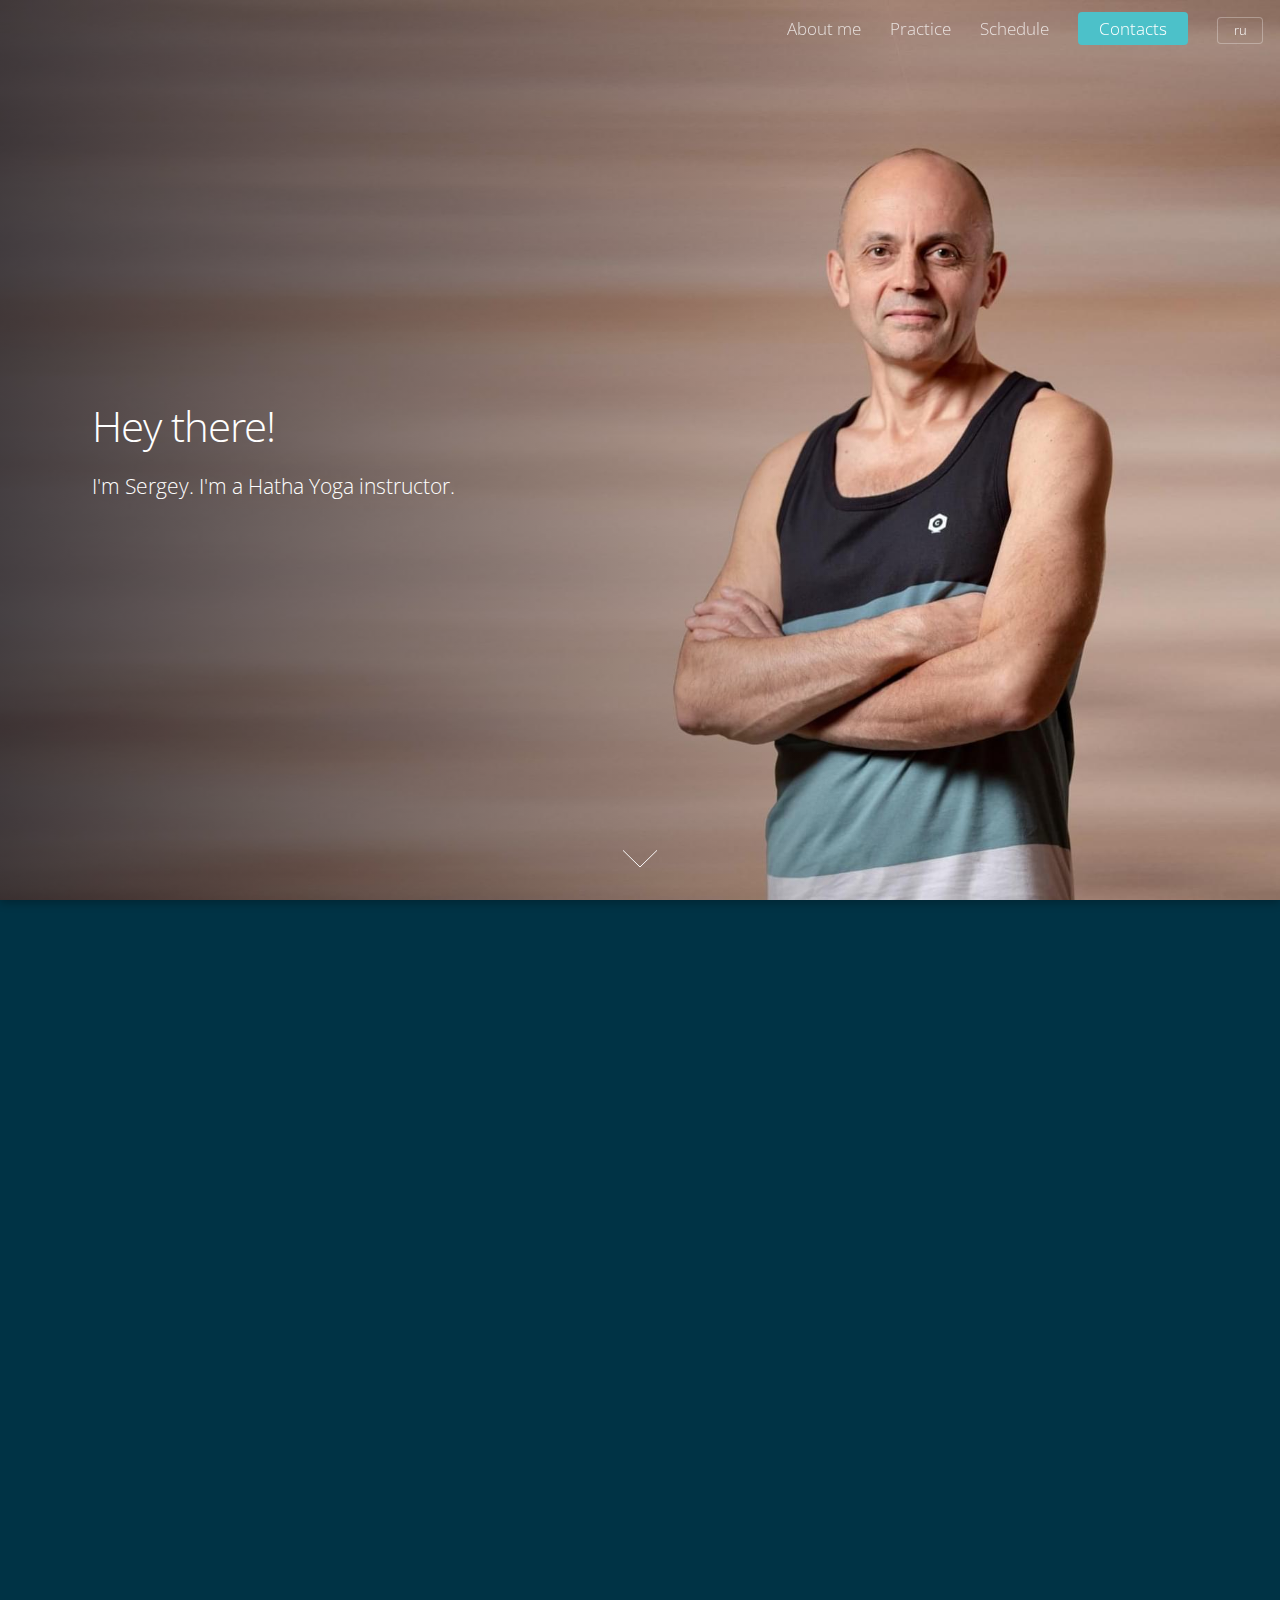
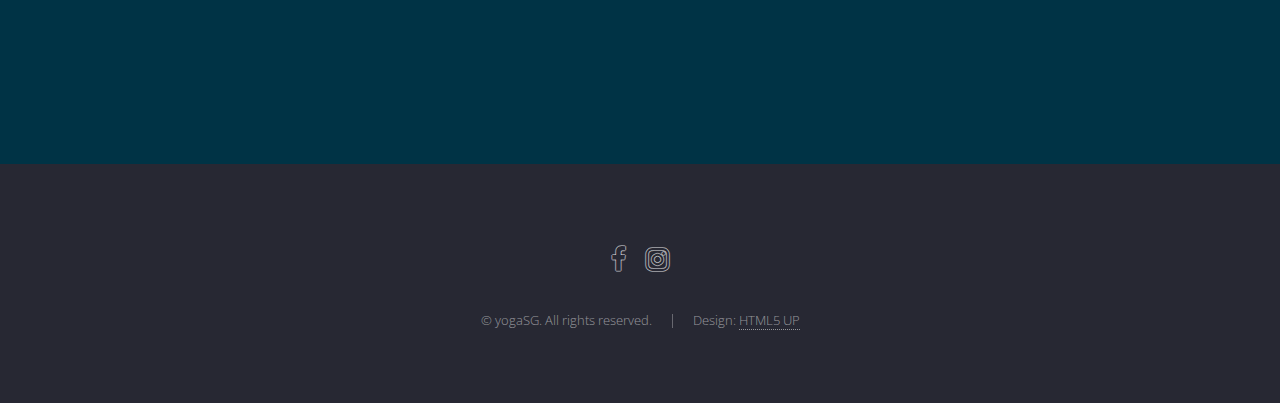
<file: index.html>
<!DOCTYPE html>
<html>

  <head>
    <meta charset="utf-8">
    <meta http-equiv="x-ua-compatible" content="ie=edge">
    <meta name="viewport" content="width=device-width, initial-scale=1, user-scalable=no" />

    <!-- Global site tag (gtag.js) - Google Analytics -->
<script async src="https://www.googletagmanager.com/gtag/js?id=UA-136954942-1"></script>
<script>
  window.dataLayer = window.dataLayer || [];
  function gtag(){dataLayer.push(arguments);}
  gtag('js', new Date());

  gtag('config', 'UA-136954942-1');
</script>


    <link rel="stylesheet" href="/assets/css/main.css" />
<noscript><link rel="stylesheet" href="/assets/css/noscript.css" /></noscript>


    <!-- Begin Jekyll SEO tag v2.8.0 -->
<title>yogaSG | Гусев Сергей, инструктор по Хатха-Йоге.</title>
<meta name="generator" content="Jekyll v3.9.3" />
<meta property="og:title" content="yogaSG" />
<meta property="og:locale" content="en" />
<meta name="description" content="Гусев Сергей, инструктор по Хатха-Йоге." />
<meta property="og:description" content="Гусев Сергей, инструктор по Хатха-Йоге." />
<link rel="canonical" href="http://0.0.0.0:4000/" />
<meta property="og:url" content="http://0.0.0.0:4000/" />
<meta property="og:site_name" content="yogaSG" />
<meta property="og:type" content="website" />
<meta name="twitter:card" content="summary" />
<meta property="twitter:title" content="yogaSG" />
<script type="application/ld+json">
{"@context":"https://schema.org","@type":"WebSite","description":"Гусев Сергей, инструктор по Хатха-Йоге.","headline":"yogaSG","name":"yogaSG","url":"http://0.0.0.0:4000/"}</script>
<!-- End Jekyll SEO tag -->


    <!-- <link rel="shortcut icon" href="/assets/favicon.png" type="image/x-icon"> -->
<!-- <link rel="icon" href="/assets/favicon.png" type="image/x-icon"> -->
<meta name="referrer" content="origin">

</head>


  <body class="is-preload landing">
    
      <div id="page-wrapper">

    <!-- Header -->
    <header id="header">
        <h1 id="logo" style="visibility:hidden;"><a href="index.html">Yoga-SG</a></h1>
        <nav id="nav">
            <ul>
                <li><a href="#intro2">About me</a></li>
                <li><a href="#about">Practice</a></li>
                <li><a href="#timetable">Schedule</a></li>
                <li><a href="#contact" class="button primary">Contacts</a></li>
                
                    
                    <li><a href="http://0.0.0.0:4000/ru" class="button small" >ru</a></li>
                
            </ul>
        </nav>
    </header>



          <!-- Banner -->
    <section id="banner">
        <div class="content">
            <header>
                <h2>Hey there!</h2>
                <p>I'm Sergey. I'm a Hatha Yoga instructor.</p>
            </header>
            <!-- <span class="image"><img src="/assets/images/portrait.min.jpg" alt="" /></span> -->
        </div>
        <a href="#intro2" class="goto-next scrolly">Next</a>
    </section>

<!-- image -->
<section id="intro" class="spotlight style1">
<span class="image fit main"><img src="/assets/images/upward-dog.jpg" alt="" /></span>
<!-- <a href="#intro2" class="goto-next scrolly">Next</a> -->
</section>

<!-- One -->
<section id="intro2" class="spotlight style1 left">
<span class="image fit main"><img src="/assets/images/advanced.jpg" alt="" /></span>
<div class="content">
<header>

      <h2 id="about-me">About me</h2>
      <p>Practicing Yoga since 2009.</p>

    </header>

<p>I am a certified Yoga instructor, and I have been practicing Qigong since 2014. I trained with Master Lee Holden, an instructor in Qigong, meditation, and Tai Chi. I received basic knowledge of Ayurveda from an experienced practicing Ayurvedic physician. I also have a first-degree Reiki certification.</p>

<p>Everyone desires happiness and good health, but each of us has a dark corner where all the emotional garbage, traumas, fears, and doubts accumulate—the obstacles that hinder us. Meeting ourselves is often unpleasant, but honesty with ourselves is necessary. It is essential to take a step towards ourselves. Without that, there will be no breakthrough. I will push you to meet yourself. What happens next? It is up to you.</p>

<p>Mind! Soul! Body!</p>


</div>
<a href="#about" class="goto-next scrolly">Next</a>
</section>

<!-- image -->
<section id="image2" class="spotlight style1">
<span class="image fit main"><img src="/assets/images/peacock.jpg" alt="" /></span>
<a href="#about" class="goto-next scrolly">Next</a>
</section>

<!-- Two -->
<section id="about" class="spotlight style3 right">
<span class="image fit main"><img src="/assets/images/group.jpg" alt="" /></span>
<div class="content">
    <header>

      <h2 id="my-yoga-practice">My Yoga practice</h2>

      <p>Yoga for Everyone!</p>

    </header>

    <p>My teaching practice focuses on classical Hatha Yoga suitable for any level of proficiency, from beginners to advanced practitioners. My classes include theory and practice on many aspects: yoga therapy, injury prevention, muscle and joint work, stretches, bends, twists and inversions.</p>

    <!-- <ul class="actions">
<li><a href="#" class="button">Learn More</a></li>
</ul> -->
  </div>
<a href="#three" class="goto-next scrolly">Next</a>
</section>

<!-- Three -->
<section id="three" class="spotlight style1 left">
<span class="image fit main bottom"><img src="/assets/images/group2.jpg" alt="" /></span>
<div class="content">
    <header>

      <h2 id="personalized-approach">Personalized Approach</h2>

      <!-- Accumsan integer ultricies aliquam vel massa sapien phasellus -->

    </header>

    <p>The individual abilities and current physical preparation of my students are of primary importance to me. Therefore, I tailor the sequence of asanas to these specifics, harmoniously developing my students’ practice and moving towards more advanced poses. By paying attention to each student, I help them correctly align the poses (asanas), regulate their breathing, and explain the principle of the body’s work in each position and all its subtle aspects. Such an approach allows deepening knowledge of both physiological and psychological aspects.</p>

    <!-- <ul class="actions">
<li><a href="#" class="button">Learn More</a></li>
</ul> -->
  </div>
<a href="#four" class="goto-next scrolly">Next</a>
</section>

<!-- Four -->
<section id="four" class="spotlight style2 right">
<span class="image fit main"><img src="/assets/images/prana.jpg" alt="" /></span>
<div class="content">
    <header>

      <h2 id="theory-of-asanas-and-pranayama">Theory of Asanas and Pranayama</h2>

      <!-- Хатха-Йога для всех. -->

    </header>

    <p>Special importance is given to breathing. In my classes, I add theory and practice of pranayama techniques that strengthen the respiratory muscles and explain the benefits of proper breathing, which gives rejuvenation and longevity. My classes aim to develop a full and conscious understanding of the interconnected processes that occur in the body at physical, mental, and spiritual levels. I am always open and happy to answer questions and requests from my students, whether it is advanced asana practice, meditative techniques, or related practices such as Reiki, Qigong, or advice on healthy eating (Ayurveda).</p>

    <!-- <ul class="actions">
<li><a href="#" class="button">Learn More</a></li>
</ul> -->
  </div>
<a href="#timetable" class="goto-next scrolly">Next</a>
</section>

<section id="image3" class="spotlight style1">
<span class="image fit main"><img src="/assets/images/downward.jpg" alt="" /></span>
<a href="#timetable" class="goto-next scrolly">Next</a>
</section>

<!-- Five -->
<section id="timetable" class="wrapper style2 special fade">
<div class="container">
    <header>
      <h2 id="schedule">Schedule</h2>
    </header>

    <p>Here, you can find my current teaching schedule. For inquiries about private lessons, you can contact me through the form below.</p>

    <div class="table-wrapper">
    <table id="gsheet-table">
    </table>
    <!-- <table>
        <thead>
            <tr>
                <th></th>
                <th>Пн</th>
                <th>Вт</th>
                <th>Ср</th>
                <th>Чт</th>
                <th>Пт</th>
                <th>Сб</th>
                <th>Вс</th>
            </tr>
        </thead>
        <tbody>
            <tr>
                <td><a href="http://y7.fit">Y7 Welness Studio</a></td>
                <td>9:00-10:00</td>
                <td>19:00-20:00</td>
                <td>9:00-10:00</td>
                <td>19:00-21:00</td>
                <td>21:00-22:00</td>
                <td></td>
                <td>16:00-17:00</td>
            </tr>
            <tr>
                <td><a href="http://yoga-moscow.ru/clubs/m-kalujskaya">Центр йоги "Анахата"</a></td>
                <td>19:30-20:30</td>
                <td></td>
                <td></td>
                <td></td>
                <td></td>
                <td>12:00-13:00</td>
                <td></td>
            </tr>
            <tr>
                <td><a href="http://www.clubmango.ru/">Йога-клуб "Манго"</a></td>
                <td></td>
                <td></td>
                <td>19:30-20:30</td>
                <td></td>
                <td>12:00-13:00</td>
                <td></td>
                <td>10:00-12:00</td>
            </tr>
        </tbody>
    </table> -->
</div>

    <!-- <form method="post" action="#" class="cta">
<div class="row gtr-uniform gtr-50">
<div class="col-8 col-12-xsmall"><input type="email" name="email" id="email" placeholder="Your Email Address" /></div>
<div class="col-4 col-12-xsmall"><input type="submit" value="Get Started" class="fit primary" /></div>
</div>
</form> -->
  </div>

<a href="#contact" class="goto-next scrolly button primary">Частные занятия</a>

</section>

<!-- Form -->
<section id="contact" class="wrapper style3 special fade">
<div class="container">
    <h2 id="reach-out">Reach out</h2>

    <p>Hey there! If you have any questions about my practice, want to know how to sign up for my classes, or just want to say hi, fill out the form below to send me a message and I’ll get back to you as soon as I can!</p>

    <form method="POST" action="https://formspree.io/">
    <div class="row gtr-uniform gtr-50">
        <div class="col-6 col-12-xsmall">
            <input type="text" name="name" id="name" value="" placeholder="Name" />
        </div>
        <div class="col-6 col-12-xsmall">
            <input type="email" name="email" id="email" value="" placeholder="Email" />
        </div>
        <div class="col-12">
            <textarea name="message" id="message" placeholder="Hello, Sergey! ..." rows="6"></textarea>
        </div>
        <div class="col-12">
            <ul class="actions">
                <li><input type="submit" value="Send" class="primary" /></li>
                <!-- <li><input type="reset" value="Reset" /></li> -->
            </ul>
        </div>
    </div>
</form>
  </div>
</section>



    </div>

    <!-- Footer -->
<footer id="footer">
    <ul class="icons">
        <li><a href="https://www.facebook.com/sirgusev" class="icon alt fa-facebook"><span class="label">Facebook</span></a></li>
        <!-- <li><a href="#" class="icon alt fa-facebook"><span class="label">Facebook</span></a></li> -->
        <li><a href="https://www.instagram.com/sergeygusevyoga" class="icon alt fa-instagram"><span class="label">Instagram</span></a></li>
        <!-- <li><a href="#" class="icon alt fa-instagram"><span class="label">Instagram</span></a></li> -->
    </ul>
    <ul class="copyright">
        <li>&copy; yogaSG. All rights reserved.</li><li>Design: <a href="http://html5up.net">HTML5 UP</a></li>
    </ul>
</footer>

    <!-- Scripts -->
<script src="/assets/js/jquery.min.js"></script>
<script src="/assets/js/jquery.scrollex.min.js"></script>
<script src="/assets/js/jquery.dropotron.min.js"></script>
<script src="/assets/js/jquery.scrolly.min.js"></script>
<script src="/assets/js/browser.min.js"></script>
<script src="/assets/js/breakpoints.min.js"></script>
<script src="/assets/js/util.js"></script>
<script src="/assets/js/main.js"></script>
<script src="/assets/js/spreadsheet-reader.js"></script>
<script async defer src="https://apis.google.com/js/api.js"
      onload="this.onload=function(){};handleClientLoad()"
      onreadystatechange="if (this.readyState === 'complete') this.onload()">
</script>


  </body>

</html>
</file>
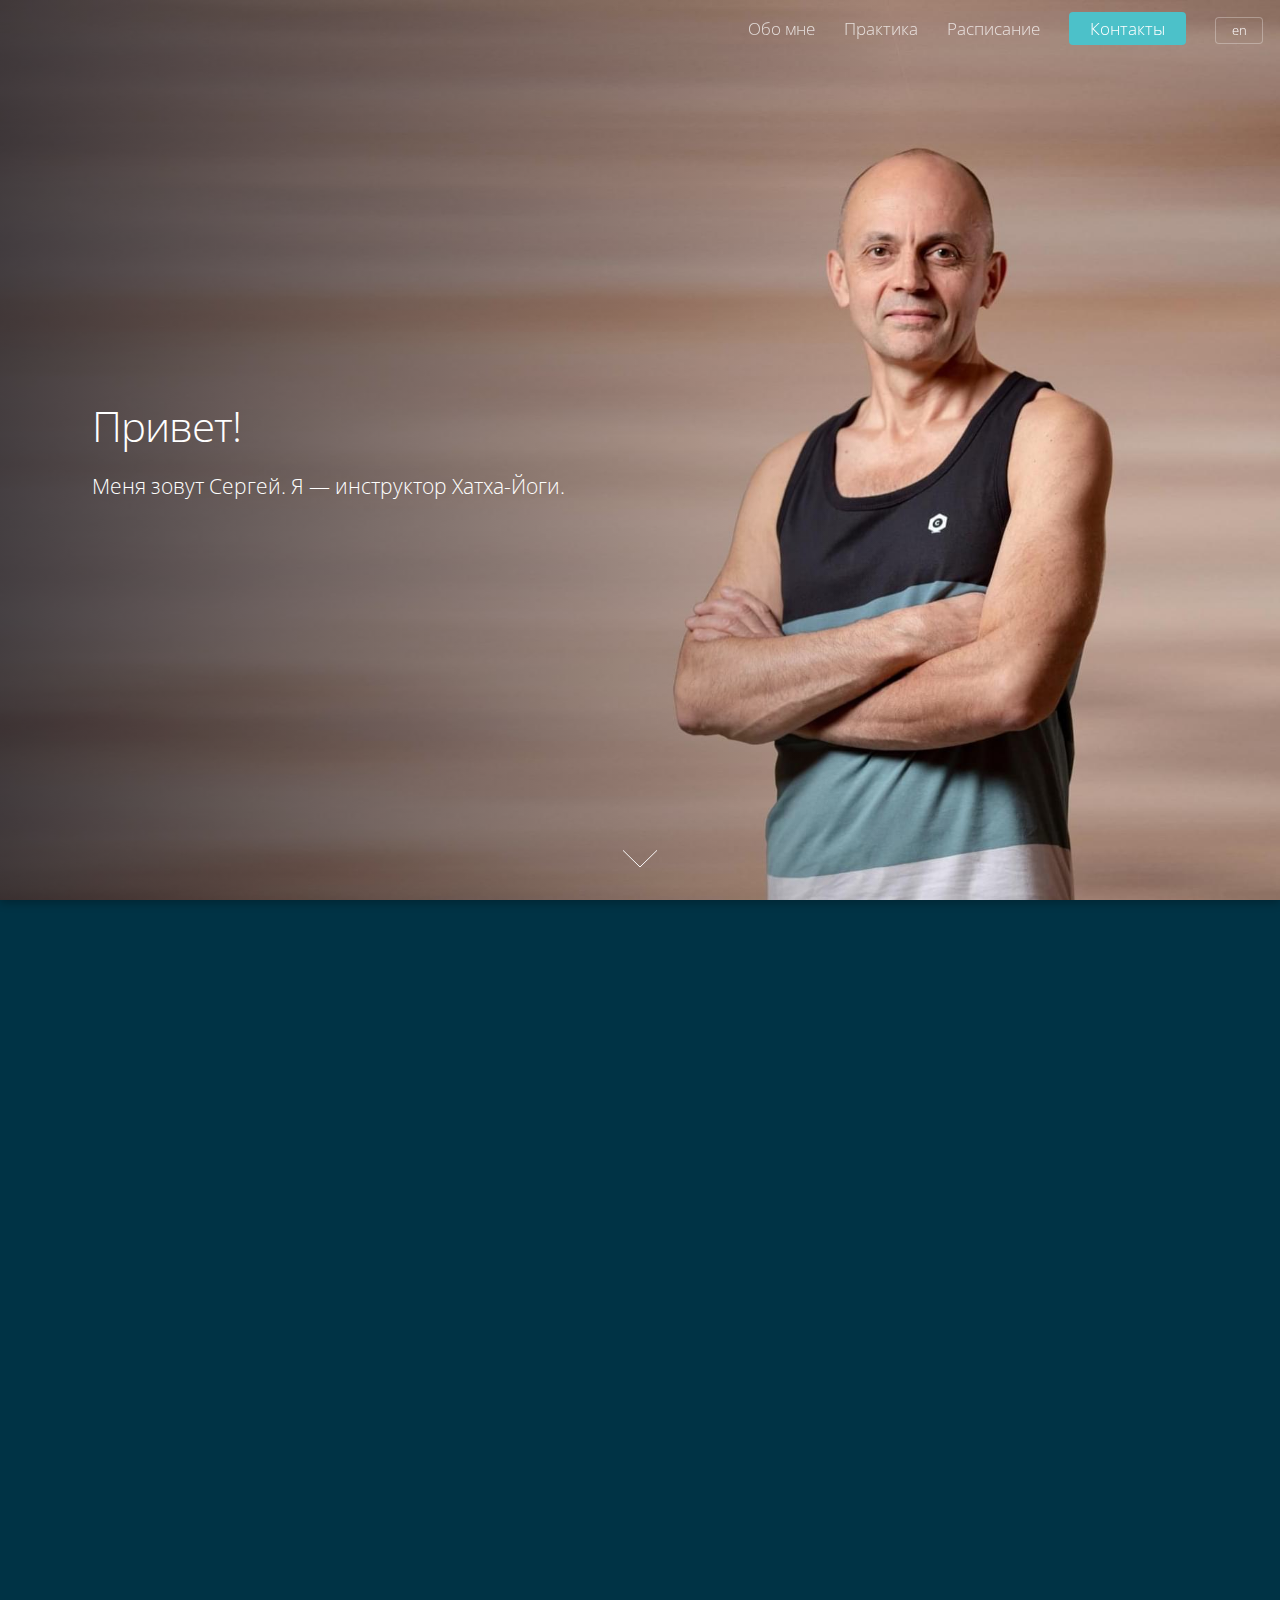
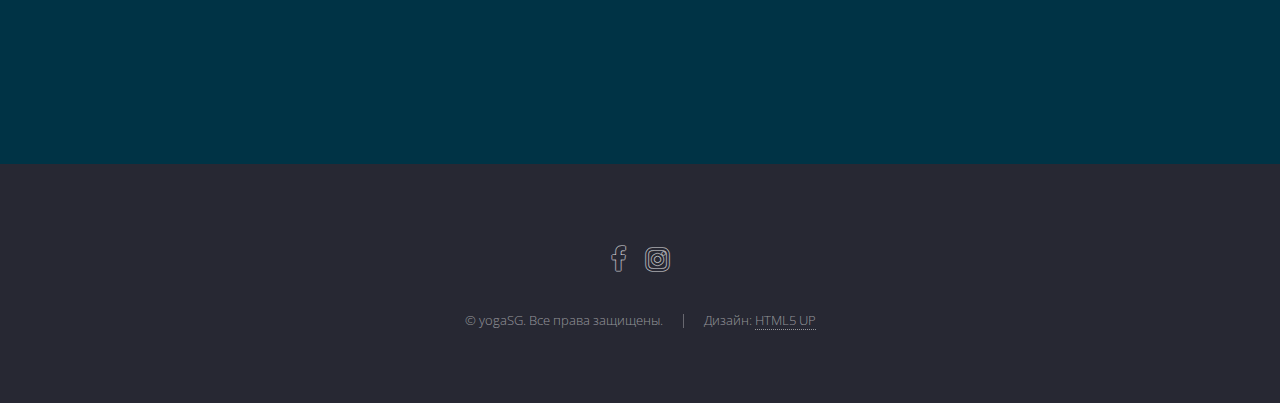
<file: ru/index.html>
<!DOCTYPE html>
<html>

  <head>
    <meta charset="utf-8">
    <meta http-equiv="x-ua-compatible" content="ie=edge">
    <meta name="viewport" content="width=device-width, initial-scale=1, user-scalable=no" />

    <!-- Global site tag (gtag.js) - Google Analytics -->
<script async src="https://www.googletagmanager.com/gtag/js?id=UA-136954942-1"></script>
<script>
  window.dataLayer = window.dataLayer || [];
  function gtag(){dataLayer.push(arguments);}
  gtag('js', new Date());

  gtag('config', 'UA-136954942-1');
</script>


    <link rel="stylesheet" href="/ru/assets/css/main.css" />
<noscript><link rel="stylesheet" href="/ru/assets/css/noscript.css" /></noscript>


    <!-- Begin Jekyll SEO tag v2.8.0 -->
<title>yogaSG | Гусев Сергей, инструктор по Хатха-Йоге.</title>
<meta name="generator" content="Jekyll v3.9.3" />
<meta property="og:title" content="yogaSG" />
<meta property="og:locale" content="ru" />
<meta name="description" content="Гусев Сергей, инструктор по Хатха-Йоге." />
<meta property="og:description" content="Гусев Сергей, инструктор по Хатха-Йоге." />
<link rel="canonical" href="http://0.0.0.0:4000/ru/" />
<meta property="og:url" content="http://0.0.0.0:4000/ru/" />
<meta property="og:site_name" content="yogaSG" />
<meta property="og:type" content="website" />
<meta name="twitter:card" content="summary" />
<meta property="twitter:title" content="yogaSG" />
<script type="application/ld+json">
{"@context":"https://schema.org","@type":"WebSite","description":"Гусев Сергей, инструктор по Хатха-Йоге.","headline":"yogaSG","name":"yogaSG","url":"http://0.0.0.0:4000/ru/"}</script>
<!-- End Jekyll SEO tag -->


    <!-- <link rel="shortcut icon" href="/ru/assets/favicon.png" type="image/x-icon"> -->
<!-- <link rel="icon" href="/ru/assets/favicon.png" type="image/x-icon"> -->
<meta name="referrer" content="origin">

</head>


  <body class="is-preload landing">
    
      <div id="page-wrapper">

    <!-- Header -->
    <header id="header">
        <h1 id="logo" style="visibility:hidden;"><a href="index.html">Yoga-SG</a></h1>
        <nav id="nav">
            <ul>
                <li><a href="#intro2">Обо мне</a></li>
                <li><a href="#about">Практика</a></li>
                <li><a href="#timetable">Расписание</a></li>
                <li><a href="#contact" class="button primary">Контакты</a></li>
                
                    
                    <li><a href="https://www.yogasg.health/" class="button small" >en</a></li>
                
            </ul>
        </nav>
    </header>



          <!-- Banner -->
    <section id="banner">
        <div class="content">
            <header>
                <h2>Привет!</h2>
                <p>Меня зовут Сергей. Я &mdash; инструктор Хатха-Йоги.</p>
            </header>
            <!-- <span class="image"><img src="/assets/images/portrait.min.jpg" alt="" /></span> -->
        </div>
        <a href="#intro2" class="goto-next scrolly">Next</a>
    </section>

<!-- image -->
<section id="intro" class="spotlight style1">
<span class="image fit main"><img src="/assets/images/upward-dog.jpg" alt="" /></span>
<!-- <a href="#intro2" class="goto-next scrolly">Next</a> -->
</section>

<!-- One -->
<section id="intro2" class="spotlight style1 left">
<span class="image fit main"><img src="/assets/images/advanced.jpg" alt="" /></span>
<div class="content">
<header>

      <h2 id="section">Обо мне</h2>
      <p>Практикую хатха-йогу с 2009 года.</p>

    </header>

<p>Я сертифицированный инструктор по Йоге. Практикую цигун с 2014 года: обучался у мастера Ли Холдена - инструктора по цигун, медитации и тай-чи. Получил знания основ аюрведы у практикующего врача аюрведы Бориса Рагозина. Имею посвящение 1 ступени Рейки.</p>

<p>Все хотят счастья и здоровья, но у каждого из нас в глубине души есть темный уголок, где скапливается весь эмоциональный мусор, травмы, страхи и сомнения – те самые препятствия, которые нас тормозят. Встреча с собой зачастую неприятна, но честность перед собой необходима. Важно сделать шаг к самому себе. Без этого не будет прорыва.
Я подтолкну вас на встречу с самим собой. Что потом? Решать вам.</p>

<p>Дух! Душа! Тело!</p>


</div>
<a href="#about" class="goto-next scrolly">Next</a>
</section>

<!-- image -->
<section id="image2" class="spotlight style1">
<span class="image fit main"><img src="/assets/images/peacock.jpg" alt="" /></span>
<a href="#about" class="goto-next scrolly">Next</a>
</section>

<!-- Two -->
<section id="about" class="spotlight style3 right">
<span class="image fit main"><img src="/assets/images/group.jpg" alt="" /></span>
<div class="content">
    <header>

      <h2 id="section-1">Моя практика</h2>

      <p>Йога для всех!</p>

    </header>

    <p>Моя преподавательская практика - это классическая хатха-йога для любого уровня подготовки: от начинающего, для тех кто делает первые шаги в йоге, до продвинутого. Мои занятия включают теорию и практику по многим аспектам: йогатерапия, травмобезопасность, работа мышц и суставов, растяжки, наклоны, прогибы, скрутки и перевернутые асаны.</p>

    <!-- <ul class="actions">
<li><a href="#" class="button">Learn More</a></li>
</ul> -->
  </div>
<a href="#three" class="goto-next scrolly">Next</a>
</section>

<!-- Three -->
<section id="three" class="spotlight style1 left">
<span class="image fit main bottom"><img src="/assets/images/group2.jpg" alt="" /></span>
<div class="content">
    <header>

      <h2 id="section-2">Индивидуальный подход</h2>

      <!-- Accumsan integer ultricies aliquam vel massa sapien phasellus -->

    </header>

    <p>Индивидуальные возможности учеников и их текущая физическая подготовка для меня имеют первичное значение. Поэтому последовательности асан я выстраиваю с учетом этих особенностей, гармонично развивая практику учеников, двигаясь к более продвинутым позам. Уделяя внимание каждому ученику, я помогаю правильно выстраивать позы (асаны), регулировать дыхание, а также, объясняю принцип работы тела в каждом положении и все его тонкие аспекты. Такой подход позволяет углубить знания как в физиологической, так и в психологической составляющей.</p>

    <!-- <ul class="actions">
<li><a href="#" class="button">Learn More</a></li>
</ul> -->
  </div>
<a href="#four" class="goto-next scrolly">Next</a>
</section>

<!-- Four -->
<section id="four" class="spotlight style2 right">
<span class="image fit main"><img src="/assets/images/prana.jpg" alt="" /></span>
<div class="content">
    <header>

      <h2 id="section-3">Теория асан и пранаям</h2>

      <!-- Хатха-Йога для всех. -->

    </header>

    <p>Особая важность придается дыханию. В свои занятия, я добавляю теорию и практику пранаям, техники, укрепляющие дыхательную мускулатуру, рассказываю о пользе правильного дыхания, дающего омоложение и долголетие.
Мои занятия нацелены на то, чтобы у учеников сформировалось полноценное, осознанное понимание взаимосвязанных процессов, происходящих в организме на физическом, ментальном и духовном уровнях. Я всегда открыт и рад вопросам и пожеланиям своих учеников, будь-то практика продвинутых асан, медитативные техники, либо смежные практики, такие как рейки, цигун, советы по здоровому питанию (аюрведа).</p>

    <!-- <ul class="actions">
<li><a href="#" class="button">Learn More</a></li>
</ul> -->
  </div>
<a href="#timetable" class="goto-next scrolly">Next</a>
</section>

<section id="image3" class="spotlight style1">
<span class="image fit main"><img src="/assets/images/downward.jpg" alt="" /></span>
<a href="#timetable" class="goto-next scrolly">Next</a>
</section>

<!-- Five -->
<section id="timetable" class="wrapper style2 special fade">
<div class="container">
    <header>
      <h2 id="section-4">Расписание</h2>
    </header>

    <p>Здесь вы можете найти мое актуальное расписание. По вопросам частных занятий вы можете связаться со мной через контакную форму <a href="#contact">ниже</a>.</p>

    <div class="table-wrapper">
    <table id="gsheet-table">
    </table>
    <!-- <table>
        <thead>
            <tr>
                <th></th>
                <th>Пн</th>
                <th>Вт</th>
                <th>Ср</th>
                <th>Чт</th>
                <th>Пт</th>
                <th>Сб</th>
                <th>Вс</th>
            </tr>
        </thead>
        <tbody>
            <tr>
                <td><a href="http://y7.fit">Y7 Welness Studio</a></td>
                <td>9:00-10:00</td>
                <td>19:00-20:00</td>
                <td>9:00-10:00</td>
                <td>19:00-21:00</td>
                <td>21:00-22:00</td>
                <td></td>
                <td>16:00-17:00</td>
            </tr>
            <tr>
                <td><a href="http://yoga-moscow.ru/clubs/m-kalujskaya">Центр йоги "Анахата"</a></td>
                <td>19:30-20:30</td>
                <td></td>
                <td></td>
                <td></td>
                <td></td>
                <td>12:00-13:00</td>
                <td></td>
            </tr>
            <tr>
                <td><a href="http://www.clubmango.ru/">Йога-клуб "Манго"</a></td>
                <td></td>
                <td></td>
                <td>19:30-20:30</td>
                <td></td>
                <td>12:00-13:00</td>
                <td></td>
                <td>10:00-12:00</td>
            </tr>
        </tbody>
    </table> -->
</div>

    <!-- <form method="post" action="#" class="cta">
<div class="row gtr-uniform gtr-50">
<div class="col-8 col-12-xsmall"><input type="email" name="email" id="email" placeholder="Your Email Address" /></div>
<div class="col-4 col-12-xsmall"><input type="submit" value="Get Started" class="fit primary" /></div>
</div>
</form> -->
  </div>

<a href="#contact" class="goto-next scrolly button primary">Частные занятия</a>

</section>

<!-- Form -->
<section id="contact" class="wrapper style3 special fade">
<div class="container">
    <h2 id="section-5">Контакты</h2>

    <p>Если у вас есть вопросы по практике, вы хотите узнать насчет записи на мои занятия или просто познакомиться, воспользуйтесь формой ниже, чтобы отправить мне сообщение и я обязательно отвечу при первой возможности!</p>

    <form method="POST" action="https://formspree.io/">
    <div class="row gtr-uniform gtr-50">
        <div class="col-6 col-12-xsmall">
            <input type="text" name="name" id="name" value="" placeholder="Имя" />
        </div>
        <div class="col-6 col-12-xsmall">
            <input type="email" name="email" id="email" value="" placeholder="Email" />
        </div>
        <div class="col-12">
            <textarea name="message" id="message" placeholder="Здравствуйте, Сергей! ..." rows="6"></textarea>
        </div>
        <div class="col-12">
            <ul class="actions">
                <li><input type="submit" value="Отправить" class="primary" /></li>
                <!-- <li><input type="reset" value="Reset" /></li> -->
            </ul>
        </div>
    </div>
</form>
  </div>
</section>



    </div>

    <!-- Footer -->
<footer id="footer">
    <ul class="icons">
        <li><a href="https://www.facebook.com/sirgusev" class="icon alt fa-facebook"><span class="label">Facebook</span></a></li>
        <!-- <li><a href="#" class="icon alt fa-facebook"><span class="label">Facebook</span></a></li> -->
        <li><a href="https://www.instagram.com/sergeygusevyoga" class="icon alt fa-instagram"><span class="label">Instagram</span></a></li>
        <!-- <li><a href="#" class="icon alt fa-instagram"><span class="label">Instagram</span></a></li> -->
    </ul>
    <ul class="copyright">
        <li>&copy; yogaSG. Все права защищены.</li><li>Дизайн: <a href="http://html5up.net">HTML5 UP</a></li>
    </ul>
</footer>

    <!-- Scripts -->
<script src="/ru/assets/js/jquery.min.js"></script>
<script src="/ru/assets/js/jquery.scrollex.min.js"></script>
<script src="/ru/assets/js/jquery.dropotron.min.js"></script>
<script src="/ru/assets/js/jquery.scrolly.min.js"></script>
<script src="/ru/assets/js/browser.min.js"></script>
<script src="/ru/assets/js/breakpoints.min.js"></script>
<script src="/ru/assets/js/util.js"></script>
<script src="/ru/assets/js/main.js"></script>
<script src="/ru/assets/js/spreadsheet-reader.js"></script>
<script async defer src="https://apis.google.com/js/api.js"
      onload="this.onload=function(){};handleClientLoad()"
      onreadystatechange="if (this.readyState === 'complete') this.onload()">
</script>


  </body>

</html>
</file>
<file: assets/css/noscript.css>
/*
	Landed by HTML5 UP
	html5up.net | @ajlkn
	Free for personal and commercial use under the CCA 3.0 license (html5up.net/license)
*/
/* Loader */
body.landing.is-preload:before {
  display: none; }
body.landing.is-preload:after {
  display: none; }
</file>
<file: ru/assets/css/noscript.css>
/*
	Landed by HTML5 UP
	html5up.net | @ajlkn
	Free for personal and commercial use under the CCA 3.0 license (html5up.net/license)
*/
/* Loader */
body.landing.is-preload:before {
  display: none; }
body.landing.is-preload:after {
  display: none; }
</file>
<file: assets/css/main.css>
@import url("font-awesome.min.css");
@import url("https://fonts.googleapis.com/css?family=Noto+Sans|Open+Sans");
/*
	Landed by HTML5 UP
	html5up.net | @ajlkn
	Free for personal and commercial use under the CCA 3.0 license (html5up.net/license)
*/
html, body, div, span, applet, object,
iframe, h1, h2, h3, h4, h5, h6, p, blockquote,
pre, a, abbr, acronym, address, big, cite,
code, del, dfn, em, img, ins, kbd, q, s, samp,
small, strike, strong, sub, sup, tt, var, b,
u, i, center, dl, dt, dd, ol, ul, li, fieldset,
form, label, legend, table, caption, tbody,
tfoot, thead, tr, th, td, article, aside,
canvas, details, embed, figure, figcaption,
footer, header, hgroup, menu, nav, output, ruby,
section, summary, time, mark, audio, video {
  margin: 0;
  padding: 0;
  border: 0;
  font-size: 100%;
  font: inherit;
  vertical-align: baseline; }

article, aside, details, figcaption, figure,
footer, header, hgroup, menu, nav, section {
  display: block; }

body {
  line-height: 1; }

ol, ul {
  list-style: none; }

blockquote, q {
  quotes: none; }
  blockquote:before, blockquote:after, q:before, q:after {
    content: '';
    content: none; }

table {
  border-collapse: collapse;
  border-spacing: 0; }

body {
  -webkit-text-size-adjust: none; }

mark {
  background-color: transparent;
  color: inherit; }

input::-moz-focus-inner {
  border: 0;
  padding: 0; }

input, select, textarea {
  -moz-appearance: none;
  -webkit-appearance: none;
  -ms-appearance: none;
  appearance: none; }

/* Basic */
html {
  box-sizing: border-box; }

*, *:before, *:after {
  box-sizing: inherit; }

html, body {
  background: #003345; }

body.is-preload *, body.is-preload *:before, body.is-preload *:after {
  -moz-animation: none !important;
  -webkit-animation: none !important;
  -ms-animation: none !important;
  animation: none !important;
  -moz-transition: none !important;
  -webkit-transition: none !important;
  -ms-transition: none !important;
  transition: none !important; }

body, input, select, textarea {
  color: rgba(255, 255, 255, 0.75);
  font-family: "Open Sans", "Noto Sans", Arial, Helvetica, sans-serif;
  font-size: 15pt;
  font-weight: 100;
  line-height: 1.75em; }

a {
  -moz-transition: border-color 0.2s ease-in-out, color 0.2s ease-in-out;
  -webkit-transition: border-color 0.2s ease-in-out, color 0.2s ease-in-out;
  -ms-transition: border-color 0.2s ease-in-out, color 0.2s ease-in-out;
  transition: border-color 0.2s ease-in-out, color 0.2s ease-in-out;
  border-bottom: dotted 1px;
  color: #4CC1C9;
  text-decoration: none; }
  a:hover {
    color: #4CC1C9 !important;
    border-bottom-color: transparent; }

strong, b {
  color: #ffffff;
  font-weight: 300; }

em, i {
  font-style: italic; }

p {
  margin: 0 0 2em 0; }

h1, h2, h3, h4, h5, h6 {
  color: #ffffff;
  font-weight: 300;
  line-height: 1em;
  margin: 0 0 1em 0; }
  h1 a, h2 a, h3 a, h4 a, h5 a, h6 a {
    color: inherit;
    border: 0; }

h2 {
  font-size: 2em;
  line-height: 1.5em;
  letter-spacing: -0.025em; }

h3 {
  font-size: 1.35em;
  line-height: 1.5em; }

h4 {
  font-size: 1.1em;
  line-height: 1.5em; }

h5 {
  font-size: 0.9em;
  line-height: 1.5em; }

h6 {
  font-size: 0.7em;
  line-height: 1.5em; }

sub {
  font-size: 0.8em;
  position: relative;
  top: 0.5em; }

sup {
  font-size: 0.8em;
  position: relative;
  top: -0.5em; }

hr {
  border: 0;
  border-bottom: solid 1px rgba(255, 255, 255, 0.3);
  margin: 3em 0; }
  hr.major {
    margin: 4em 0; }

blockquote {
  border-left: solid 4px rgba(255, 255, 255, 0.3);
  font-style: italic;
  margin: 0 0 2em 0;
  padding: 0.5em 0 0.5em 2em; }

code {
  background: rgba(255, 255, 255, 0.075);
  border-radius: 4px;
  font-family: "Courier New", monospace;
  font-size: 0.9em;
  margin: 0 0.25em;
  padding: 0.25em 0.65em; }

pre {
  -webkit-overflow-scrolling: touch;
  font-family: "Courier New", monospace;
  font-size: 0.9em;
  margin: 0 0 2em 0; }
  pre code {
    display: block;
    line-height: 1.75em;
    padding: 1em 1.5em;
    overflow-x: auto; }

.align-left {
  text-align: left; }

.align-center {
  text-align: center; }

.align-right {
  text-align: right; }

/* Loader */
@-moz-keyframes spinner-show {
  0% {
    opacity: 0; }
  100% {
    opacity: 1; } }
@-webkit-keyframes spinner-show {
  0% {
    opacity: 0; }
  100% {
    opacity: 1; } }
@-ms-keyframes spinner-show {
  0% {
    opacity: 0; }
  100% {
    opacity: 1; } }
@keyframes spinner-show {
  0% {
    opacity: 0; }
  100% {
    opacity: 1; } }
@-moz-keyframes spinner-hide {
  0% {
    color: rgba(255, 255, 255, 0.15);
    z-index: 100001;
    -moz-transform: scale(1) rotate(0deg);
    -webkit-transform: scale(1) rotate(0deg);
    -ms-transform: scale(1) rotate(0deg);
    transform: scale(1) rotate(0deg); }
  99% {
    color: #003345;
    z-index: 100001;
    -moz-transform: scale(0.5) rotate(360deg);
    -webkit-transform: scale(0.5) rotate(360deg);
    -ms-transform: scale(0.5) rotate(360deg);
    transform: scale(0.5) rotate(360deg); }
  100% {
    color: #003345;
    z-index: -1;
    -moz-transform: scale(0.5) rotate(360deg);
    -webkit-transform: scale(0.5) rotate(360deg);
    -ms-transform: scale(0.5) rotate(360deg);
    transform: scale(0.5) rotate(360deg); } }
@-webkit-keyframes spinner-hide {
  0% {
    color: rgba(255, 255, 255, 0.15);
    z-index: 100001;
    -moz-transform: scale(1) rotate(0deg);
    -webkit-transform: scale(1) rotate(0deg);
    -ms-transform: scale(1) rotate(0deg);
    transform: scale(1) rotate(0deg); }
  99% {
    color: #003345;
    z-index: 100001;
    -moz-transform: scale(0.5) rotate(360deg);
    -webkit-transform: scale(0.5) rotate(360deg);
    -ms-transform: scale(0.5) rotate(360deg);
    transform: scale(0.5) rotate(360deg); }
  100% {
    color: #003345;
    z-index: -1;
    -moz-transform: scale(0.5) rotate(360deg);
    -webkit-transform: scale(0.5) rotate(360deg);
    -ms-transform: scale(0.5) rotate(360deg);
    transform: scale(0.5) rotate(360deg); } }
@-ms-keyframes spinner-hide {
  0% {
    color: rgba(255, 255, 255, 0.15);
    z-index: 100001;
    -moz-transform: scale(1) rotate(0deg);
    -webkit-transform: scale(1) rotate(0deg);
    -ms-transform: scale(1) rotate(0deg);
    transform: scale(1) rotate(0deg); }
  99% {
    color: #003345;
    z-index: 100001;
    -moz-transform: scale(0.5) rotate(360deg);
    -webkit-transform: scale(0.5) rotate(360deg);
    -ms-transform: scale(0.5) rotate(360deg);
    transform: scale(0.5) rotate(360deg); }
  100% {
    color: #003345;
    z-index: -1;
    -moz-transform: scale(0.5) rotate(360deg);
    -webkit-transform: scale(0.5) rotate(360deg);
    -ms-transform: scale(0.5) rotate(360deg);
    transform: scale(0.5) rotate(360deg); } }
@keyframes spinner-hide {
  0% {
    color: rgba(255, 255, 255, 0.15);
    z-index: 100001;
    -moz-transform: scale(1) rotate(0deg);
    -webkit-transform: scale(1) rotate(0deg);
    -ms-transform: scale(1) rotate(0deg);
    transform: scale(1) rotate(0deg); }
  99% {
    color: #003345;
    z-index: 100001;
    -moz-transform: scale(0.5) rotate(360deg);
    -webkit-transform: scale(0.5) rotate(360deg);
    -ms-transform: scale(0.5) rotate(360deg);
    transform: scale(0.5) rotate(360deg); }
  100% {
    color: #003345;
    z-index: -1;
    -moz-transform: scale(0.5) rotate(360deg);
    -webkit-transform: scale(0.5) rotate(360deg);
    -ms-transform: scale(0.5) rotate(360deg);
    transform: scale(0.5) rotate(360deg); } }
@-moz-keyframes spinner-rotate {
  0% {
    -moz-transform: scale(1) rotate(0deg);
    -webkit-transform: scale(1) rotate(0deg);
    -ms-transform: scale(1) rotate(0deg);
    transform: scale(1) rotate(0deg); }
  100% {
    -moz-transform: scale(1) rotate(360deg);
    -webkit-transform: scale(1) rotate(360deg);
    -ms-transform: scale(1) rotate(360deg);
    transform: scale(1) rotate(360deg); } }
@-webkit-keyframes spinner-rotate {
  0% {
    -moz-transform: scale(1) rotate(0deg);
    -webkit-transform: scale(1) rotate(0deg);
    -ms-transform: scale(1) rotate(0deg);
    transform: scale(1) rotate(0deg); }
  100% {
    -moz-transform: scale(1) rotate(360deg);
    -webkit-transform: scale(1) rotate(360deg);
    -ms-transform: scale(1) rotate(360deg);
    transform: scale(1) rotate(360deg); } }
@-ms-keyframes spinner-rotate {
  0% {
    -moz-transform: scale(1) rotate(0deg);
    -webkit-transform: scale(1) rotate(0deg);
    -ms-transform: scale(1) rotate(0deg);
    transform: scale(1) rotate(0deg); }
  100% {
    -moz-transform: scale(1) rotate(360deg);
    -webkit-transform: scale(1) rotate(360deg);
    -ms-transform: scale(1) rotate(360deg);
    transform: scale(1) rotate(360deg); } }
@keyframes spinner-rotate {
  0% {
    -moz-transform: scale(1) rotate(0deg);
    -webkit-transform: scale(1) rotate(0deg);
    -ms-transform: scale(1) rotate(0deg);
    transform: scale(1) rotate(0deg); }
  100% {
    -moz-transform: scale(1) rotate(360deg);
    -webkit-transform: scale(1) rotate(360deg);
    -ms-transform: scale(1) rotate(360deg);
    transform: scale(1) rotate(360deg); } }
@-moz-keyframes overlay-hide {
  0% {
    opacity: 1;
    z-index: 100000; }
  15% {
    opacity: 1;
    z-index: 100000; }
  99% {
    opacity: 0;
    z-index: 100000; }
  100% {
    opacity: 0;
    z-index: -1; } }
@-webkit-keyframes overlay-hide {
  0% {
    opacity: 1;
    z-index: 100000; }
  15% {
    opacity: 1;
    z-index: 100000; }
  99% {
    opacity: 0;
    z-index: 100000; }
  100% {
    opacity: 0;
    z-index: -1; } }
@-ms-keyframes overlay-hide {
  0% {
    opacity: 1;
    z-index: 100000; }
  15% {
    opacity: 1;
    z-index: 100000; }
  99% {
    opacity: 0;
    z-index: 100000; }
  100% {
    opacity: 0;
    z-index: -1; } }
@keyframes overlay-hide {
  0% {
    opacity: 1;
    z-index: 100000; }
  15% {
    opacity: 1;
    z-index: 100000; }
  99% {
    opacity: 0;
    z-index: 100000; }
  100% {
    opacity: 0;
    z-index: -1; } }
body.landing {
  text-decoration: none; }
  body.landing:before {
    -moz-osx-font-smoothing: grayscale;
    -webkit-font-smoothing: antialiased;
    font-family: FontAwesome;
    font-style: normal;
    font-weight: normal;
    text-transform: none !important; }
  body.landing:before {
    -moz-animation: spinner-show 1.5s 1 0.25s ease forwards, spinner-hide 0.25s ease-in-out forwards !important;
    -webkit-animation: spinner-show 1.5s 1 0.25s ease forwards, spinner-hide 0.25s ease-in-out forwards !important;
    -ms-animation: spinner-show 1.5s 1 0.25s ease forwards, spinner-hide 0.25s ease-in-out forwards !important;
    animation: spinner-show 1.5s 1 0.25s ease forwards, spinner-hide 0.25s ease-in-out forwards !important;
    -moz-transform-origin: 50% 50%;
    -webkit-transform-origin: 50% 50%;
    -ms-transform-origin: 50% 50%;
    transform-origin: 50% 50%;
    color: rgba(255, 255, 255, 0.15);
    content: '\f1ce';
    cursor: default;
    display: block;
    font-size: 2em;
    height: 2em;
    left: 50%;
    line-height: 2em;
    margin: -1em 0 0 -1em;
    opacity: 0;
    position: fixed;
    text-align: center;
    top: 50%;
    width: 2em;
    z-index: -1; }
  body.landing:after {
    -moz-animation: overlay-hide 1.5s ease-in forwards !important;
    -webkit-animation: overlay-hide 1.5s ease-in forwards !important;
    -ms-animation: overlay-hide 1.5s ease-in forwards !important;
    animation: overlay-hide 1.5s ease-in forwards !important;
    background: #003345;
    content: '';
    display: block;
    height: 100%;
    left: 0;
    opacity: 0;
    position: fixed;
    top: 0;
    width: 100%;
    z-index: -1; }
  body.landing.is-preload:before {
    -moz-animation: spinner-show 1.5s 1 0.25s ease forwards, spinner-rotate 0.75s infinite linear !important;
    -webkit-animation: spinner-show 1.5s 1 0.25s ease forwards, spinner-rotate 0.75s infinite linear !important;
    -ms-animation: spinner-show 1.5s 1 0.25s ease forwards, spinner-rotate 0.75s infinite linear !important;
    animation: spinner-show 1.5s 1 0.25s ease forwards, spinner-rotate 0.75s infinite linear !important;
    z-index: 100001; }
  body.landing.is-preload:after {
    -moz-animation: none !important;
    -webkit-animation: none !important;
    -ms-animation: none !important;
    animation: none !important;
    opacity: 1;
    z-index: 100000; }

@media (-webkit-min-device-pixel-ratio: 2) {
  body.landing:before {
    line-height: 2.025em; } }
/* Container */
.container {
  margin: 0 auto;
  max-width: calc(100% - 4em);
  width: 70em; }
  .container.xsmall {
    width: 17.5em; }
  .container.small {
    width: 35em; }
  .container.medium {
    width: 52.5em; }
  .container.large {
    width: 87.5em; }
  .container.xlarge {
    width: 105em; }
  .container.max {
    width: 100%; }
  @media screen and (max-width: 1280px) {
    .container {
      width: 90%;
      max-width: 100%; } }
  @media screen and (max-width: 980px) {
    .container {
      width: 100% !important; } }

/* Row */
.row {
  display: flex;
  flex-wrap: wrap;
  box-sizing: border-box;
  align-items: stretch; }
  .row > * {
    box-sizing: border-box; }
  .row.gtr-uniform > * > :last-child {
    margin-bottom: 0; }
  .row.aln-left {
    justify-content: flex-start; }
  .row.aln-center {
    justify-content: center; }
  .row.aln-right {
    justify-content: flex-end; }
  .row.aln-top {
    align-items: flex-start; }
  .row.aln-middle {
    align-items: center; }
  .row.aln-bottom {
    align-items: flex-end; }
  .row > .imp {
    order: -1; }
  .row > .col-1 {
    width: 8.3333333333%; }
  .row > .off-1 {
    margin-left: 8.3333333333%; }
  .row > .col-2 {
    width: 16.6666666667%; }
  .row > .off-2 {
    margin-left: 16.6666666667%; }
  .row > .col-3 {
    width: 25%; }
  .row > .off-3 {
    margin-left: 25%; }
  .row > .col-4 {
    width: 33.3333333333%; }
  .row > .off-4 {
    margin-left: 33.3333333333%; }
  .row > .col-5 {
    width: 41.6666666667%; }
  .row > .off-5 {
    margin-left: 41.6666666667%; }
  .row > .col-6 {
    width: 50%; }
  .row > .off-6 {
    margin-left: 50%; }
  .row > .col-7 {
    width: 58.3333333333%; }
  .row > .off-7 {
    margin-left: 58.3333333333%; }
  .row > .col-8 {
    width: 66.6666666667%; }
  .row > .off-8 {
    margin-left: 66.6666666667%; }
  .row > .col-9 {
    width: 75%; }
  .row > .off-9 {
    margin-left: 75%; }
  .row > .col-10 {
    width: 83.3333333333%; }
  .row > .off-10 {
    margin-left: 83.3333333333%; }
  .row > .col-11 {
    width: 91.6666666667%; }
  .row > .off-11 {
    margin-left: 91.6666666667%; }
  .row > .col-12 {
    width: 100%; }
  .row > .off-12 {
    margin-left: 100%; }
  .row.gtr-0 {
    margin-top: 0;
    margin-left: 0em; }
    .row.gtr-0 > * {
      padding: 0 0 0 0em; }
    .row.gtr-0.gtr-uniform {
      margin-top: 0em; }
      .row.gtr-0.gtr-uniform > * {
        padding-top: 0em; }
  .row.gtr-25 {
    margin-top: 0;
    margin-left: -0.625em; }
    .row.gtr-25 > * {
      padding: 0 0 0 0.625em; }
    .row.gtr-25.gtr-uniform {
      margin-top: -0.625em; }
      .row.gtr-25.gtr-uniform > * {
        padding-top: 0.625em; }
  .row.gtr-50 {
    margin-top: 0;
    margin-left: -1.25em; }
    .row.gtr-50 > * {
      padding: 0 0 0 1.25em; }
    .row.gtr-50.gtr-uniform {
      margin-top: -1.25em; }
      .row.gtr-50.gtr-uniform > * {
        padding-top: 1.25em; }
  .row {
    margin-top: 0;
    margin-left: -2.5em; }
    .row > * {
      padding: 0 0 0 2.5em; }
    .row.gtr-uniform {
      margin-top: -2.5em; }
      .row.gtr-uniform > * {
        padding-top: 2.5em; }
  .row.gtr-150 {
    margin-top: 0;
    margin-left: -3.75em; }
    .row.gtr-150 > * {
      padding: 0 0 0 3.75em; }
    .row.gtr-150.gtr-uniform {
      margin-top: -3.75em; }
      .row.gtr-150.gtr-uniform > * {
        padding-top: 3.75em; }
  .row.gtr-200 {
    margin-top: 0;
    margin-left: -5em; }
    .row.gtr-200 > * {
      padding: 0 0 0 5em; }
    .row.gtr-200.gtr-uniform {
      margin-top: -5em; }
      .row.gtr-200.gtr-uniform > * {
        padding-top: 5em; }
  @media screen and (max-width: 1680px) {
    .row {
      display: flex;
      flex-wrap: wrap;
      box-sizing: border-box;
      align-items: stretch; }
      .row > * {
        box-sizing: border-box; }
      .row.gtr-uniform > * > :last-child {
        margin-bottom: 0; }
      .row.aln-left {
        justify-content: flex-start; }
      .row.aln-center {
        justify-content: center; }
      .row.aln-right {
        justify-content: flex-end; }
      .row.aln-top {
        align-items: flex-start; }
      .row.aln-middle {
        align-items: center; }
      .row.aln-bottom {
        align-items: flex-end; }
      .row > .imp-xlarge {
        order: -1; }
      .row > .col-1-xlarge {
        width: 8.3333333333%; }
      .row > .off-1-xlarge {
        margin-left: 8.3333333333%; }
      .row > .col-2-xlarge {
        width: 16.6666666667%; }
      .row > .off-2-xlarge {
        margin-left: 16.6666666667%; }
      .row > .col-3-xlarge {
        width: 25%; }
      .row > .off-3-xlarge {
        margin-left: 25%; }
      .row > .col-4-xlarge {
        width: 33.3333333333%; }
      .row > .off-4-xlarge {
        margin-left: 33.3333333333%; }
      .row > .col-5-xlarge {
        width: 41.6666666667%; }
      .row > .off-5-xlarge {
        margin-left: 41.6666666667%; }
      .row > .col-6-xlarge {
        width: 50%; }
      .row > .off-6-xlarge {
        margin-left: 50%; }
      .row > .col-7-xlarge {
        width: 58.3333333333%; }
      .row > .off-7-xlarge {
        margin-left: 58.3333333333%; }
      .row > .col-8-xlarge {
        width: 66.6666666667%; }
      .row > .off-8-xlarge {
        margin-left: 66.6666666667%; }
      .row > .col-9-xlarge {
        width: 75%; }
      .row > .off-9-xlarge {
        margin-left: 75%; }
      .row > .col-10-xlarge {
        width: 83.3333333333%; }
      .row > .off-10-xlarge {
        margin-left: 83.3333333333%; }
      .row > .col-11-xlarge {
        width: 91.6666666667%; }
      .row > .off-11-xlarge {
        margin-left: 91.6666666667%; }
      .row > .col-12-xlarge {
        width: 100%; }
      .row > .off-12-xlarge {
        margin-left: 100%; }
      .row.gtr-0 {
        margin-top: 0;
        margin-left: 0em; }
        .row.gtr-0 > * {
          padding: 0 0 0 0em; }
        .row.gtr-0.gtr-uniform {
          margin-top: 0em; }
          .row.gtr-0.gtr-uniform > * {
            padding-top: 0em; }
      .row.gtr-25 {
        margin-top: 0;
        margin-left: -0.625em; }
        .row.gtr-25 > * {
          padding: 0 0 0 0.625em; }
        .row.gtr-25.gtr-uniform {
          margin-top: -0.625em; }
          .row.gtr-25.gtr-uniform > * {
            padding-top: 0.625em; }
      .row.gtr-50 {
        margin-top: 0;
        margin-left: -1.25em; }
        .row.gtr-50 > * {
          padding: 0 0 0 1.25em; }
        .row.gtr-50.gtr-uniform {
          margin-top: -1.25em; }
          .row.gtr-50.gtr-uniform > * {
            padding-top: 1.25em; }
      .row {
        margin-top: 0;
        margin-left: -2.5em; }
        .row > * {
          padding: 0 0 0 2.5em; }
        .row.gtr-uniform {
          margin-top: -2.5em; }
          .row.gtr-uniform > * {
            padding-top: 2.5em; }
      .row.gtr-150 {
        margin-top: 0;
        margin-left: -3.75em; }
        .row.gtr-150 > * {
          padding: 0 0 0 3.75em; }
        .row.gtr-150.gtr-uniform {
          margin-top: -3.75em; }
          .row.gtr-150.gtr-uniform > * {
            padding-top: 3.75em; }
      .row.gtr-200 {
        margin-top: 0;
        margin-left: -5em; }
        .row.gtr-200 > * {
          padding: 0 0 0 5em; }
        .row.gtr-200.gtr-uniform {
          margin-top: -5em; }
          .row.gtr-200.gtr-uniform > * {
            padding-top: 5em; } }
  @media screen and (max-width: 1280px) {
    .row {
      display: flex;
      flex-wrap: wrap;
      box-sizing: border-box;
      align-items: stretch; }
      .row > * {
        box-sizing: border-box; }
      .row.gtr-uniform > * > :last-child {
        margin-bottom: 0; }
      .row.aln-left {
        justify-content: flex-start; }
      .row.aln-center {
        justify-content: center; }
      .row.aln-right {
        justify-content: flex-end; }
      .row.aln-top {
        align-items: flex-start; }
      .row.aln-middle {
        align-items: center; }
      .row.aln-bottom {
        align-items: flex-end; }
      .row > .imp-large {
        order: -1; }
      .row > .col-1-large {
        width: 8.3333333333%; }
      .row > .off-1-large {
        margin-left: 8.3333333333%; }
      .row > .col-2-large {
        width: 16.6666666667%; }
      .row > .off-2-large {
        margin-left: 16.6666666667%; }
      .row > .col-3-large {
        width: 25%; }
      .row > .off-3-large {
        margin-left: 25%; }
      .row > .col-4-large {
        width: 33.3333333333%; }
      .row > .off-4-large {
        margin-left: 33.3333333333%; }
      .row > .col-5-large {
        width: 41.6666666667%; }
      .row > .off-5-large {
        margin-left: 41.6666666667%; }
      .row > .col-6-large {
        width: 50%; }
      .row > .off-6-large {
        margin-left: 50%; }
      .row > .col-7-large {
        width: 58.3333333333%; }
      .row > .off-7-large {
        margin-left: 58.3333333333%; }
      .row > .col-8-large {
        width: 66.6666666667%; }
      .row > .off-8-large {
        margin-left: 66.6666666667%; }
      .row > .col-9-large {
        width: 75%; }
      .row > .off-9-large {
        margin-left: 75%; }
      .row > .col-10-large {
        width: 83.3333333333%; }
      .row > .off-10-large {
        margin-left: 83.3333333333%; }
      .row > .col-11-large {
        width: 91.6666666667%; }
      .row > .off-11-large {
        margin-left: 91.6666666667%; }
      .row > .col-12-large {
        width: 100%; }
      .row > .off-12-large {
        margin-left: 100%; }
      .row.gtr-0 {
        margin-top: 0;
        margin-left: 0em; }
        .row.gtr-0 > * {
          padding: 0 0 0 0em; }
        .row.gtr-0.gtr-uniform {
          margin-top: 0em; }
          .row.gtr-0.gtr-uniform > * {
            padding-top: 0em; }
      .row.gtr-25 {
        margin-top: 0;
        margin-left: -0.625em; }
        .row.gtr-25 > * {
          padding: 0 0 0 0.625em; }
        .row.gtr-25.gtr-uniform {
          margin-top: -0.625em; }
          .row.gtr-25.gtr-uniform > * {
            padding-top: 0.625em; }
      .row.gtr-50 {
        margin-top: 0;
        margin-left: -1.25em; }
        .row.gtr-50 > * {
          padding: 0 0 0 1.25em; }
        .row.gtr-50.gtr-uniform {
          margin-top: -1.25em; }
          .row.gtr-50.gtr-uniform > * {
            padding-top: 1.25em; }
      .row {
        margin-top: 0;
        margin-left: -2.5em; }
        .row > * {
          padding: 0 0 0 2.5em; }
        .row.gtr-uniform {
          margin-top: -2.5em; }
          .row.gtr-uniform > * {
            padding-top: 2.5em; }
      .row.gtr-150 {
        margin-top: 0;
        margin-left: -3.75em; }
        .row.gtr-150 > * {
          padding: 0 0 0 3.75em; }
        .row.gtr-150.gtr-uniform {
          margin-top: -3.75em; }
          .row.gtr-150.gtr-uniform > * {
            padding-top: 3.75em; }
      .row.gtr-200 {
        margin-top: 0;
        margin-left: -5em; }
        .row.gtr-200 > * {
          padding: 0 0 0 5em; }
        .row.gtr-200.gtr-uniform {
          margin-top: -5em; }
          .row.gtr-200.gtr-uniform > * {
            padding-top: 5em; } }
  @media screen and (max-width: 980px) {
    .row {
      display: flex;
      flex-wrap: wrap;
      box-sizing: border-box;
      align-items: stretch; }
      .row > * {
        box-sizing: border-box; }
      .row.gtr-uniform > * > :last-child {
        margin-bottom: 0; }
      .row.aln-left {
        justify-content: flex-start; }
      .row.aln-center {
        justify-content: center; }
      .row.aln-right {
        justify-content: flex-end; }
      .row.aln-top {
        align-items: flex-start; }
      .row.aln-middle {
        align-items: center; }
      .row.aln-bottom {
        align-items: flex-end; }
      .row > .imp-medium {
        order: -1; }
      .row > .col-1-medium {
        width: 8.3333333333%; }
      .row > .off-1-medium {
        margin-left: 8.3333333333%; }
      .row > .col-2-medium {
        width: 16.6666666667%; }
      .row > .off-2-medium {
        margin-left: 16.6666666667%; }
      .row > .col-3-medium {
        width: 25%; }
      .row > .off-3-medium {
        margin-left: 25%; }
      .row > .col-4-medium {
        width: 33.3333333333%; }
      .row > .off-4-medium {
        margin-left: 33.3333333333%; }
      .row > .col-5-medium {
        width: 41.6666666667%; }
      .row > .off-5-medium {
        margin-left: 41.6666666667%; }
      .row > .col-6-medium {
        width: 50%; }
      .row > .off-6-medium {
        margin-left: 50%; }
      .row > .col-7-medium {
        width: 58.3333333333%; }
      .row > .off-7-medium {
        margin-left: 58.3333333333%; }
      .row > .col-8-medium {
        width: 66.6666666667%; }
      .row > .off-8-medium {
        margin-left: 66.6666666667%; }
      .row > .col-9-medium {
        width: 75%; }
      .row > .off-9-medium {
        margin-left: 75%; }
      .row > .col-10-medium {
        width: 83.3333333333%; }
      .row > .off-10-medium {
        margin-left: 83.3333333333%; }
      .row > .col-11-medium {
        width: 91.6666666667%; }
      .row > .off-11-medium {
        margin-left: 91.6666666667%; }
      .row > .col-12-medium {
        width: 100%; }
      .row > .off-12-medium {
        margin-left: 100%; }
      .row.gtr-0 {
        margin-top: 0;
        margin-left: 0em; }
        .row.gtr-0 > * {
          padding: 0 0 0 0em; }
        .row.gtr-0.gtr-uniform {
          margin-top: 0em; }
          .row.gtr-0.gtr-uniform > * {
            padding-top: 0em; }
      .row.gtr-25 {
        margin-top: 0;
        margin-left: -0.625em; }
        .row.gtr-25 > * {
          padding: 0 0 0 0.625em; }
        .row.gtr-25.gtr-uniform {
          margin-top: -0.625em; }
          .row.gtr-25.gtr-uniform > * {
            padding-top: 0.625em; }
      .row.gtr-50 {
        margin-top: 0;
        margin-left: -1.25em; }
        .row.gtr-50 > * {
          padding: 0 0 0 1.25em; }
        .row.gtr-50.gtr-uniform {
          margin-top: -1.25em; }
          .row.gtr-50.gtr-uniform > * {
            padding-top: 1.25em; }
      .row {
        margin-top: 0;
        margin-left: -2.5em; }
        .row > * {
          padding: 0 0 0 2.5em; }
        .row.gtr-uniform {
          margin-top: -2.5em; }
          .row.gtr-uniform > * {
            padding-top: 2.5em; }
      .row.gtr-150 {
        margin-top: 0;
        margin-left: -3.75em; }
        .row.gtr-150 > * {
          padding: 0 0 0 3.75em; }
        .row.gtr-150.gtr-uniform {
          margin-top: -3.75em; }
          .row.gtr-150.gtr-uniform > * {
            padding-top: 3.75em; }
      .row.gtr-200 {
        margin-top: 0;
        margin-left: -5em; }
        .row.gtr-200 > * {
          padding: 0 0 0 5em; }
        .row.gtr-200.gtr-uniform {
          margin-top: -5em; }
          .row.gtr-200.gtr-uniform > * {
            padding-top: 5em; } }
  @media screen and (max-width: 736px) {
    .row {
      display: flex;
      flex-wrap: wrap;
      box-sizing: border-box;
      align-items: stretch; }
      .row > * {
        box-sizing: border-box; }
      .row.gtr-uniform > * > :last-child {
        margin-bottom: 0; }
      .row.aln-left {
        justify-content: flex-start; }
      .row.aln-center {
        justify-content: center; }
      .row.aln-right {
        justify-content: flex-end; }
      .row.aln-top {
        align-items: flex-start; }
      .row.aln-middle {
        align-items: center; }
      .row.aln-bottom {
        align-items: flex-end; }
      .row > .imp-small {
        order: -1; }
      .row > .col-1-small {
        width: 8.3333333333%; }
      .row > .off-1-small {
        margin-left: 8.3333333333%; }
      .row > .col-2-small {
        width: 16.6666666667%; }
      .row > .off-2-small {
        margin-left: 16.6666666667%; }
      .row > .col-3-small {
        width: 25%; }
      .row > .off-3-small {
        margin-left: 25%; }
      .row > .col-4-small {
        width: 33.3333333333%; }
      .row > .off-4-small {
        margin-left: 33.3333333333%; }
      .row > .col-5-small {
        width: 41.6666666667%; }
      .row > .off-5-small {
        margin-left: 41.6666666667%; }
      .row > .col-6-small {
        width: 50%; }
      .row > .off-6-small {
        margin-left: 50%; }
      .row > .col-7-small {
        width: 58.3333333333%; }
      .row > .off-7-small {
        margin-left: 58.3333333333%; }
      .row > .col-8-small {
        width: 66.6666666667%; }
      .row > .off-8-small {
        margin-left: 66.6666666667%; }
      .row > .col-9-small {
        width: 75%; }
      .row > .off-9-small {
        margin-left: 75%; }
      .row > .col-10-small {
        width: 83.3333333333%; }
      .row > .off-10-small {
        margin-left: 83.3333333333%; }
      .row > .col-11-small {
        width: 91.6666666667%; }
      .row > .off-11-small {
        margin-left: 91.6666666667%; }
      .row > .col-12-small {
        width: 100%; }
      .row > .off-12-small {
        margin-left: 100%; }
      .row.gtr-0 {
        margin-top: 0;
        margin-left: 0em; }
        .row.gtr-0 > * {
          padding: 0 0 0 0em; }
        .row.gtr-0.gtr-uniform {
          margin-top: 0em; }
          .row.gtr-0.gtr-uniform > * {
            padding-top: 0em; }
      .row.gtr-25 {
        margin-top: 0;
        margin-left: -0.625em; }
        .row.gtr-25 > * {
          padding: 0 0 0 0.625em; }
        .row.gtr-25.gtr-uniform {
          margin-top: -0.625em; }
          .row.gtr-25.gtr-uniform > * {
            padding-top: 0.625em; }
      .row.gtr-50 {
        margin-top: 0;
        margin-left: -1.25em; }
        .row.gtr-50 > * {
          padding: 0 0 0 1.25em; }
        .row.gtr-50.gtr-uniform {
          margin-top: -1.25em; }
          .row.gtr-50.gtr-uniform > * {
            padding-top: 1.25em; }
      .row {
        margin-top: 0;
        margin-left: -2.5em; }
        .row > * {
          padding: 0 0 0 2.5em; }
        .row.gtr-uniform {
          margin-top: -2.5em; }
          .row.gtr-uniform > * {
            padding-top: 2.5em; }
      .row.gtr-150 {
        margin-top: 0;
        margin-left: -3.75em; }
        .row.gtr-150 > * {
          padding: 0 0 0 3.75em; }
        .row.gtr-150.gtr-uniform {
          margin-top: -3.75em; }
          .row.gtr-150.gtr-uniform > * {
            padding-top: 3.75em; }
      .row.gtr-200 {
        margin-top: 0;
        margin-left: -5em; }
        .row.gtr-200 > * {
          padding: 0 0 0 5em; }
        .row.gtr-200.gtr-uniform {
          margin-top: -5em; }
          .row.gtr-200.gtr-uniform > * {
            padding-top: 5em; } }
  @media screen and (max-width: 480px) {
    .row {
      display: flex;
      flex-wrap: wrap;
      box-sizing: border-box;
      align-items: stretch; }
      .row > * {
        box-sizing: border-box; }
      .row.gtr-uniform > * > :last-child {
        margin-bottom: 0; }
      .row.aln-left {
        justify-content: flex-start; }
      .row.aln-center {
        justify-content: center; }
      .row.aln-right {
        justify-content: flex-end; }
      .row.aln-top {
        align-items: flex-start; }
      .row.aln-middle {
        align-items: center; }
      .row.aln-bottom {
        align-items: flex-end; }
      .row > .imp-xsmall {
        order: -1; }
      .row > .col-1-xsmall {
        width: 8.3333333333%; }
      .row > .off-1-xsmall {
        margin-left: 8.3333333333%; }
      .row > .col-2-xsmall {
        width: 16.6666666667%; }
      .row > .off-2-xsmall {
        margin-left: 16.6666666667%; }
      .row > .col-3-xsmall {
        width: 25%; }
      .row > .off-3-xsmall {
        margin-left: 25%; }
      .row > .col-4-xsmall {
        width: 33.3333333333%; }
      .row > .off-4-xsmall {
        margin-left: 33.3333333333%; }
      .row > .col-5-xsmall {
        width: 41.6666666667%; }
      .row > .off-5-xsmall {
        margin-left: 41.6666666667%; }
      .row > .col-6-xsmall {
        width: 50%; }
      .row > .off-6-xsmall {
        margin-left: 50%; }
      .row > .col-7-xsmall {
        width: 58.3333333333%; }
      .row > .off-7-xsmall {
        margin-left: 58.3333333333%; }
      .row > .col-8-xsmall {
        width: 66.6666666667%; }
      .row > .off-8-xsmall {
        margin-left: 66.6666666667%; }
      .row > .col-9-xsmall {
        width: 75%; }
      .row > .off-9-xsmall {
        margin-left: 75%; }
      .row > .col-10-xsmall {
        width: 83.3333333333%; }
      .row > .off-10-xsmall {
        margin-left: 83.3333333333%; }
      .row > .col-11-xsmall {
        width: 91.6666666667%; }
      .row > .off-11-xsmall {
        margin-left: 91.6666666667%; }
      .row > .col-12-xsmall {
        width: 100%; }
      .row > .off-12-xsmall {
        margin-left: 100%; }
      .row.gtr-0 {
        margin-top: 0;
        margin-left: 0em; }
        .row.gtr-0 > * {
          padding: 0 0 0 0em; }
        .row.gtr-0.gtr-uniform {
          margin-top: 0em; }
          .row.gtr-0.gtr-uniform > * {
            padding-top: 0em; }
      .row.gtr-25 {
        margin-top: 0;
        margin-left: -0.625em; }
        .row.gtr-25 > * {
          padding: 0 0 0 0.625em; }
        .row.gtr-25.gtr-uniform {
          margin-top: -0.625em; }
          .row.gtr-25.gtr-uniform > * {
            padding-top: 0.625em; }
      .row.gtr-50 {
        margin-top: 0;
        margin-left: -1.25em; }
        .row.gtr-50 > * {
          padding: 0 0 0 1.25em; }
        .row.gtr-50.gtr-uniform {
          margin-top: -1.25em; }
          .row.gtr-50.gtr-uniform > * {
            padding-top: 1.25em; }
      .row {
        margin-top: 0;
        margin-left: -2.5em; }
        .row > * {
          padding: 0 0 0 2.5em; }
        .row.gtr-uniform {
          margin-top: -2.5em; }
          .row.gtr-uniform > * {
            padding-top: 2.5em; }
      .row.gtr-150 {
        margin-top: 0;
        margin-left: -3.75em; }
        .row.gtr-150 > * {
          padding: 0 0 0 3.75em; }
        .row.gtr-150.gtr-uniform {
          margin-top: -3.75em; }
          .row.gtr-150.gtr-uniform > * {
            padding-top: 3.75em; }
      .row.gtr-200 {
        margin-top: 0;
        margin-left: -5em; }
        .row.gtr-200 > * {
          padding: 0 0 0 5em; }
        .row.gtr-200.gtr-uniform {
          margin-top: -5em; }
          .row.gtr-200.gtr-uniform > * {
            padding-top: 5em; } }

/* Section/Article */
section.special, article.special {
  text-align: center; }

header p {
  color: #ffffff;
  position: relative;
  margin: 0 0 1.5em 0; }
header h2 + p {
  font-size: 1.25em;
  margin-top: -1em;
  line-height: 1.75em; }
header h3 + p {
  font-size: 1.1em;
  margin-top: -0.8em;
  line-height: 1.75em; }
header h4 + p,
header h5 + p,
header h6 + p {
  font-size: 0.9em;
  margin-top: -0.6em;
  line-height: 1.5em; }
header.major {
  margin: 0 0 4em 0;
  position: relative;
  text-align: center; }
  header.major:after {
    background: #4CC1C9;
    content: '';
    display: inline-block;
    height: 0.2em;
    max-width: 20em;
    width: 75%; }

footer.major {
  margin: 4em 0 0 0; }

/* Form */
form {
  margin: 0 0 2em 0; }
  form.cta {
    max-width: 35em;
    margin-left: auto;
    margin-right: auto; }

label {
  color: #ffffff;
  display: block;
  font-size: 0.9em;
  font-weight: 300;
  margin: 0 0 1em 0; }

input[type="text"],
input[type="password"],
input[type="email"],
select,
textarea {
  -moz-appearance: none;
  -webkit-appearance: none;
  -ms-appearance: none;
  appearance: none;
  -moz-transition: border-color 0.2s ease-in-out;
  -webkit-transition: border-color 0.2s ease-in-out;
  -ms-transition: border-color 0.2s ease-in-out;
  transition: border-color 0.2s ease-in-out;
  background: transparent;
  border-radius: 4px;
  border: solid 1px rgba(255, 255, 255, 0.3);
  color: inherit;
  display: block;
  outline: 0;
  padding: 0 1em;
  text-decoration: none;
  width: 100%; }
  input[type="text"]:invalid,
  input[type="password"]:invalid,
  input[type="email"]:invalid,
  select:invalid,
  textarea:invalid {
    box-shadow: none; }
  input[type="text"]:focus,
  input[type="password"]:focus,
  input[type="email"]:focus,
  select:focus,
  textarea:focus {
    border-color: #4CC1C9; }

select {
  background-image: url("data:image/svg+xml;charset=utf8,%3Csvg xmlns='http://www.w3.org/2000/svg' width='40' height='40' preserveAspectRatio='none' viewBox='0 0 40 40'%3E%3Cpath d='M9.4,12.3l10.4,10.4l10.4-10.4c0.2-0.2,0.5-0.4,0.9-0.4c0.3,0,0.6,0.1,0.9,0.4l3.3,3.3c0.2,0.2,0.4,0.5,0.4,0.9 c0,0.4-0.1,0.6-0.4,0.9L20.7,31.9c-0.2,0.2-0.5,0.4-0.9,0.4c-0.3,0-0.6-0.1-0.9-0.4L4.3,17.3c-0.2-0.2-0.4-0.5-0.4-0.9 c0-0.4,0.1-0.6,0.4-0.9l3.3-3.3c0.2-0.2,0.5-0.4,0.9-0.4S9.1,12.1,9.4,12.3z' fill='rgba(255, 255, 255, 0.3)' /%3E%3C/svg%3E");
  background-size: 1.25rem;
  background-repeat: no-repeat;
  background-position: calc(100% - 1rem) center;
  height: 3em;
  padding-right: 3em;
  text-overflow: ellipsis; }
  select option {
    color: #ffffff;
    background: #003345; }
  select:focus::-ms-value {
    background-color: transparent; }
  select::-ms-expand {
    display: none; }

input[type="text"],
input[type="password"],
input[type="email"],
select {
  height: 3em; }

textarea {
  padding: 0.75em 1em; }

input[type="checkbox"],
input[type="radio"] {
  -moz-appearance: none;
  -webkit-appearance: none;
  -ms-appearance: none;
  appearance: none;
  display: block;
  float: left;
  margin-right: -2em;
  opacity: 0;
  width: 1em;
  z-index: -1; }
  input[type="checkbox"] + label,
  input[type="radio"] + label {
    text-decoration: none;
    color: rgba(255, 255, 255, 0.75);
    cursor: pointer;
    display: inline-block;
    font-size: 1em;
    font-weight: 100;
    padding-left: 2.55em;
    padding-right: 0.75em;
    position: relative; }
    input[type="checkbox"] + label:before,
    input[type="radio"] + label:before {
      -moz-osx-font-smoothing: grayscale;
      -webkit-font-smoothing: antialiased;
      font-family: FontAwesome;
      font-style: normal;
      font-weight: normal;
      text-transform: none !important; }
    input[type="checkbox"] + label:before,
    input[type="radio"] + label:before {
      border-radius: 4px;
      border: solid 1px rgba(255, 255, 255, 0.3);
      content: '';
      display: inline-block;
      height: 1.8em;
      left: 0;
      line-height: 1.725em;
      position: absolute;
      text-align: center;
      top: 0;
      width: 1.8em; }
  input[type="checkbox"]:checked + label:before,
  input[type="radio"]:checked + label:before {
    background: rgba(255, 255, 255, 0.25);
    color: #ffffff;
    content: '\f00c'; }
  input[type="checkbox"]:focus + label:before,
  input[type="radio"]:focus + label:before {
    border-color: #4CC1C9; }

input[type="checkbox"] + label:before {
  border-radius: 4px; }

input[type="radio"] + label:before {
  border-radius: 100%; }

::-webkit-input-placeholder {
  color: rgba(255, 255, 255, 0.5) !important;
  opacity: 1.0; }

:-moz-placeholder {
  color: rgba(255, 255, 255, 0.5) !important;
  opacity: 1.0; }

::-moz-placeholder {
  color: rgba(255, 255, 255, 0.5) !important;
  opacity: 1.0; }

:-ms-input-placeholder {
  color: rgba(255, 255, 255, 0.5) !important;
  opacity: 1.0; }

/* Box */
.box {
  border-radius: 4px;
  border: solid 1px rgba(255, 255, 255, 0.3);
  margin-bottom: 2em;
  padding: 1.5em; }
  .box > :last-child,
  .box > :last-child > :last-child,
  .box > :last-child > :last-child > :last-child {
    margin-bottom: 0; }
  .box.alt {
    border: 0;
    border-radius: 0;
    padding: 0; }

/* Icon */
.icon {
  text-decoration: none;
  border-bottom: none;
  position: relative; }
  .icon:before {
    -moz-osx-font-smoothing: grayscale;
    -webkit-font-smoothing: antialiased;
    font-family: FontAwesome;
    font-style: normal;
    font-weight: normal;
    text-transform: none !important; }
  .icon > .label {
    display: none; }
  .icon.alt {
    text-decoration: none; }
    .icon.alt:before {
      -moz-osx-font-smoothing: grayscale;
      -webkit-font-smoothing: antialiased;
      font-family: FontAwesome;
      font-style: normal;
      font-weight: normal;
      text-transform: none !important; }
    .icon.alt:before {
      color: #003345 !important;
      text-shadow: 1px 0 0 #ffffff, -1px 0 0 #ffffff, 0 1px 0 #ffffff, 0 -1px 0 #ffffff; }
  .icon.major {
    background: #272833;
    border-radius: 100%;
    cursor: default;
    display: inline-block;
    height: 6em;
    line-height: 6em;
    margin: 0 0 2em 0;
    text-align: center;
    width: 6em; }
    .icon.major:before {
      font-size: 2.25em; }
    .icon.major.alt {
      text-decoration: none; }
      .icon.major.alt:before {
        -moz-osx-font-smoothing: grayscale;
        -webkit-font-smoothing: antialiased;
        font-family: FontAwesome;
        font-style: normal;
        font-weight: normal;
        text-transform: none !important; }
      .icon.major.alt:before {
        color: #272833 !important;
        text-shadow: 1px 0 0 #ffffff, -1px 0 0 #ffffff, 0 1px 0 #ffffff, 0 -1px 0 #ffffff; }

/* Image */
.image {
  border-radius: 4px;
  border: 0;
  display: inline-block;
  position: relative;
  overflow: hidden; }
  .image:before {
    content: '';
    display: block;
    position: absolute;
    left: 0;
    top: 0;
    width: 100%;
    height: 100%;
    z-index: 1; }
  .image img {
    border-radius: 4px;
    display: block; }
  .image.left {
    float: left;
    margin: 0 1.5em 1em 0;
    top: 0.25em; }
  .image.right {
    float: right;
    margin: 0 0 1em 1.5em;
    top: 0.25em; }
  .image.left, .image.right {
    max-width: 40%; }
    .image.left img, .image.right img {
      width: 100%; }
  .image.fit {
    display: block;
    margin: 0 0 2em 0;
    width: 100%; }
    .image.fit img {
      width: 100%; }

/* List */
ol {
  list-style: decimal;
  margin: 0 0 2em 0;
  padding-left: 1.25em; }
  ol li {
    padding-left: 0.25em; }

ul {
  list-style: disc;
  margin: 0 0 2em 0;
  padding-left: 1em; }
  ul li {
    padding-left: 0.5em; }
  ul.alt {
    list-style: none;
    padding-left: 0; }
    ul.alt li {
      border-top: solid 1px rgba(255, 255, 255, 0.3);
      padding: 0.5em 0; }
      ul.alt li:first-child {
        border-top: 0;
        padding-top: 0; }

dl {
  margin: 0 0 2em 0; }

/* Icons */
ul.icons {
  cursor: default;
  list-style: none;
  padding-left: 0; }
  ul.icons li {
    display: inline-block;
    height: 2.5em;
    line-height: 2.5em;
    padding: 0 0.5em; }
    ul.icons li .icon {
      font-size: 0.8em; }
      ul.icons li .icon:before {
        font-size: 2em; }

/* Actions */
ul.actions {
  display: -moz-flex;
  display: -webkit-flex;
  display: -ms-flex;
  display: flex;
  cursor: default;
  list-style: none;
  margin-left: -1em;
  padding-left: 0; }
  ul.actions li {
    padding: 0 0 0 1em;
    vertical-align: middle; }
  ul.actions.special {
    -moz-justify-content: center;
    -webkit-justify-content: center;
    -ms-justify-content: center;
    justify-content: center;
    width: 100%;
    margin-left: 0; }
    ul.actions.special li:first-child {
      padding-left: 0; }
  ul.actions.stacked {
    -moz-flex-direction: column;
    -webkit-flex-direction: column;
    -ms-flex-direction: column;
    flex-direction: column;
    margin-left: 0; }
    ul.actions.stacked li {
      padding: 1.3em 0 0 0; }
      ul.actions.stacked li:first-child {
        padding-top: 0; }
  ul.actions.fit {
    width: calc(100% + 1em); }
    ul.actions.fit li {
      -moz-flex-grow: 1;
      -webkit-flex-grow: 1;
      -ms-flex-grow: 1;
      flex-grow: 1;
      -moz-flex-shrink: 1;
      -webkit-flex-shrink: 1;
      -ms-flex-shrink: 1;
      flex-shrink: 1;
      width: 100%; }
      ul.actions.fit li > * {
        width: 100%; }
    ul.actions.fit.stacked {
      width: 100%; }
  @media screen and (max-width: 480px) {
    ul.actions:not(.fixed) {
      -moz-flex-direction: column;
      -webkit-flex-direction: column;
      -ms-flex-direction: column;
      flex-direction: column;
      margin-left: 0;
      width: 100% !important; }
      ul.actions:not(.fixed) li {
        -moz-flex-grow: 1;
        -webkit-flex-grow: 1;
        -ms-flex-grow: 1;
        flex-grow: 1;
        -moz-flex-shrink: 1;
        -webkit-flex-shrink: 1;
        -ms-flex-shrink: 1;
        flex-shrink: 1;
        padding: 1em 0 0 0;
        text-align: center;
        width: 100%; }
        ul.actions:not(.fixed) li > * {
          width: 100%; }
        ul.actions:not(.fixed) li:first-child {
          padding-top: 0; }
        ul.actions:not(.fixed) li input[type="submit"],
        ul.actions:not(.fixed) li input[type="reset"],
        ul.actions:not(.fixed) li input[type="button"],
        ul.actions:not(.fixed) li button,
        ul.actions:not(.fixed) li .button {
          width: 100%; }
          ul.actions:not(.fixed) li input[type="submit"].icon:before,
          ul.actions:not(.fixed) li input[type="reset"].icon:before,
          ul.actions:not(.fixed) li input[type="button"].icon:before,
          ul.actions:not(.fixed) li button.icon:before,
          ul.actions:not(.fixed) li .button.icon:before {
            margin-left: -0.5em; } }

/* Table */
.table-wrapper {
  -webkit-overflow-scrolling: touch;
  overflow-x: auto; }

table {
  margin: 0 0 2em 0;
  width: 100%; }
  table tbody tr {
    border: solid 1px rgba(255, 255, 255, 0.3);
    border-left: 0;
    border-right: 0; }
    table tbody tr:nth-child(2n + 1) {
      background-color: rgba(255, 255, 255, 0.075); }
  table td {
    padding: 0.75em 0.75em; }
  table th {
    color: #ffffff;
    font-size: 0.9em;
    font-weight: 300;
    padding: 0 0.75em 0.75em 0.75em;
    text-align: left; }
  table thead {
    border-bottom: solid 1px rgba(255, 255, 255, 0.3); }
  table tfoot {
    border-top: solid 1px rgba(255, 255, 255, 0.3); }
  table.alt {
    border-collapse: separate; }
    table.alt tbody tr td {
      border: solid 1px rgba(255, 255, 255, 0.3);
      border-left-width: 0;
      border-top-width: 0; }
      table.alt tbody tr td:first-child {
        border-left-width: 1px; }
    table.alt tbody tr:first-child td {
      border-top-width: 1px; }
    table.alt thead {
      border-bottom: 0; }
    table.alt tfoot {
      border-top: 0; }

/* Button */
input[type="submit"],
input[type="reset"],
input[type="button"],
.button {
  -moz-appearance: none;
  -webkit-appearance: none;
  -ms-appearance: none;
  appearance: none;
  -moz-transition: background-color 0.2s ease-in-out, color 0.2s ease-in-out, box-shadow 0.2s ease-in-out;
  -webkit-transition: background-color 0.2s ease-in-out, color 0.2s ease-in-out, box-shadow 0.2s ease-in-out;
  -ms-transition: background-color 0.2s ease-in-out, color 0.2s ease-in-out, box-shadow 0.2s ease-in-out;
  transition: background-color 0.2s ease-in-out, color 0.2s ease-in-out, box-shadow 0.2s ease-in-out;
  background-color: transparent;
  border-radius: 4px;
  border: 0;
  box-shadow: inset 0 0 0 1px rgba(255, 255, 255, 0.3);
  color: #ffffff !important;
  cursor: pointer;
  display: inline-block;
  font-weight: 300;
  height: 3em;
  line-height: 3em;
  padding: 0 2.25em;
  text-align: center;
  text-decoration: none;
  white-space: nowrap; }
  input[type="submit"]:hover, input[type="submit"]:active,
  input[type="reset"]:hover,
  input[type="reset"]:active,
  input[type="button"]:hover,
  input[type="button"]:active,
  .button:hover,
  .button:active {
    box-shadow: inset 0 0 0 1px #4CC1C9;
    color: #4CC1C9 !important; }
  input[type="submit"]:active,
  input[type="reset"]:active,
  input[type="button"]:active,
  .button:active {
    background-color: rgba(76, 193, 201, 0.15); }
  input[type="submit"].icon:before,
  input[type="reset"].icon:before,
  input[type="button"].icon:before,
  .button.icon:before {
    margin-right: 0.5em; }
  input[type="submit"].fit,
  input[type="reset"].fit,
  input[type="button"].fit,
  .button.fit {
    width: 100%; }
  input[type="submit"].small,
  input[type="reset"].small,
  input[type="button"].small,
  .button.small {
    font-size: 0.8em; }
  input[type="submit"].large,
  input[type="reset"].large,
  input[type="button"].large,
  .button.large {
    font-size: 1.35em; }
  input[type="submit"].primary,
  input[type="reset"].primary,
  input[type="button"].primary,
  .button.primary {
    background-color: #4CC1C9;
    box-shadow: none;
    color: #ffffff !important; }
    input[type="submit"].primary:hover,
    input[type="reset"].primary:hover,
    input[type="button"].primary:hover,
    .button.primary:hover {
      background-color: #60c8cf; }
    input[type="submit"].primary:active,
    input[type="reset"].primary:active,
    input[type="button"].primary:active,
    .button.primary:active {
      background-color: #3ab9c1; }
  input[type="submit"].disabled, input[type="submit"]:disabled,
  input[type="reset"].disabled,
  input[type="reset"]:disabled,
  input[type="button"].disabled,
  input[type="button"]:disabled,
  .button.disabled,
  .button:disabled {
    background-color: rgba(255, 255, 255, 0.3) !important;
    box-shadow: none !important;
    color: #ffffff !important;
    cursor: default;
    opacity: 0.25; }

/* Goto Next */
.goto-next {
  border: 0;
  bottom: 0;
  display: block;
  height: 5em;
  left: 50%;
  margin: 0 0 0 -5em;
  overflow: hidden;
  position: absolute;
  text-indent: 10em;
  white-space: nowrap;
  width: 10em;
  z-index: 1; }
  .goto-next:before {
    background-image: url("images/arrow.svg");
    background-position: center center;
    background-repeat: no-repeat;
    background-size: contain;
    content: '';
    display: block;
    height: 1.5em;
    left: 50%;
    margin: -0.75em 0 0 -1em;
    position: absolute;
    top: 50%;
    width: 2em;
    z-index: 1; }

/* Spotlight */
.spotlight {
  background-attachment: fixed;
  background-position: center center;
  background-size: cover;
  box-shadow: 0 0.25em 0.5em 0 rgba(0, 0, 0, 0.25);
  height: 100vh;
  overflow: hidden;
  position: relative; }
  .spotlight:nth-last-of-type(1) {
    z-index: 1; }
  .spotlight:nth-last-of-type(2) {
    z-index: 2; }
  .spotlight:nth-last-of-type(3) {
    z-index: 3; }
  .spotlight:nth-last-of-type(4) {
    z-index: 4; }
  .spotlight:nth-last-of-type(5) {
    z-index: 5; }
  .spotlight:nth-last-of-type(6) {
    z-index: 6; }
  .spotlight:nth-last-of-type(7) {
    z-index: 7; }
  .spotlight:nth-last-of-type(8) {
    z-index: 8; }
  .spotlight:nth-last-of-type(9) {
    z-index: 9; }
  .spotlight:nth-last-of-type(10) {
    z-index: 10; }
  .spotlight:nth-last-of-type(11) {
    z-index: 11; }
  .spotlight:nth-last-of-type(12) {
    z-index: 12; }
  .spotlight:nth-last-of-type(13) {
    z-index: 13; }
  .spotlight:nth-last-of-type(14) {
    z-index: 14; }
  .spotlight:nth-last-of-type(15) {
    z-index: 15; }
  .spotlight:nth-last-of-type(16) {
    z-index: 16; }
  .spotlight:nth-last-of-type(17) {
    z-index: 17; }
  .spotlight:nth-last-of-type(18) {
    z-index: 18; }
  .spotlight:nth-last-of-type(19) {
    z-index: 19; }
  .spotlight:nth-last-of-type(20) {
    z-index: 20; }
  .spotlight:before {
    content: '';
    display: block;
    height: 100%;
    left: 0;
    top: 0;
    width: 100%; }
  .spotlight .image.main {
    display: none; }
    .spotlight .image.main img {
      position: relative; }
  .spotlight .content {
    -moz-transform: translate(0,0);
    -webkit-transform: translate(0,0);
    -ms-transform: translate(0,0);
    transform: translate(0,0);
    -moz-transition: -moz-transform 1s ease, opacity 1s ease;
    -webkit-transition: -webkit-transform 1s ease, opacity 1s ease;
    -ms-transition: -ms-transform 1s ease, opacity 1s ease;
    transition: transform 1s ease, opacity 1s ease;
    background: rgba(23, 24, 32, 0.75);
    border-style: solid;
    opacity: 1;
    position: absolute; }
  .spotlight .goto-next {
    -moz-transform: translate(0,0);
    -webkit-transform: translate(0,0);
    -ms-transform: translate(0,0);
    transform: translate(0,0);
    -moz-transition: -moz-transform 0.75s ease, opacity 1s ease-in;
    -webkit-transition: -webkit-transform 0.75s ease, opacity 1s ease-in;
    -ms-transition: -ms-transform 0.75s ease, opacity 1s ease-in;
    transition: transform 0.75s ease, opacity 1s ease-in;
    -moz-transition-delay: 0.5s;
    -webkit-transition-delay: 0.5s;
    -ms-transition-delay: 0.5s;
    transition-delay: 0.5s;
    opacity: 1; }
  .spotlight.top .content, .spotlight.bottom .content {
    left: 0;
    padding: 5.1em 0 3.1em 0;
    width: 100%; }
  .spotlight.top .content {
    border-bottom-width: 0.35em;
    top: 0; }
  .spotlight.bottom .content {
    border-top-width: 0.35em;
    bottom: 0; }
  .spotlight.left .content, .spotlight.right .content {
    height: 101%;
    padding: 6em 3em;
    top: 0;
    width: 28em; }
  .spotlight.left .content {
    border-right-width: 0.35em;
    left: 0; }
  .spotlight.right .content {
    border-left-width: 0.35em;
    right: 0; }
  .spotlight.style1 .content {
    border-color: #4CC1C9; }
  .spotlight.style2 .content {
    border-color: #56A5D2; }
  .spotlight.style3 .content {
    border-color: #FCAF7B; }
  .spotlight.inactive .content {
    opacity: 0; }
  .spotlight.inactive .goto-next {
    -moz-transform: translate(0,1.5em);
    -webkit-transform: translate(0,1.5em);
    -ms-transform: translate(0,1.5em);
    transform: translate(0,1.5em);
    opacity: 0; }
  .spotlight.inactive.top .content {
    -moz-transform: translate(0,-5em);
    -webkit-transform: translate(0,-5em);
    -ms-transform: translate(0,-5em);
    transform: translate(0,-5em); }
  .spotlight.inactive.bottom .content {
    -moz-transform: translate(0,5em);
    -webkit-transform: translate(0,5em);
    -ms-transform: translate(0,5em);
    transform: translate(0,5em); }
  .spotlight.inactive.left .content {
    -moz-transform: translate(-5em,0);
    -webkit-transform: translate(-5em,0);
    -ms-transform: translate(-5em,0);
    transform: translate(-5em,0); }
  .spotlight.inactive.right .content {
    -moz-transform: translate(5em,0);
    -webkit-transform: translate(5em,0);
    -ms-transform: translate(5em,0);
    transform: translate(5em,0); }

body.is-touch .spotlight {
  background-attachment: scroll; }

/* Wrapper */
.wrapper {
  padding: 6em 0 4em 0; }
  .wrapper.style2 {
    background: #4CC1C9; }
    .wrapper.style2 a {
      color: #272833; }
      .wrapper.style2 a:hover {
        color: #FCAF7B !important; }
    .wrapper.style2 input[type="text"]:focus,
    .wrapper.style2 input[type="password"]:focus,
    .wrapper.style2 input[type="email"]:focus,
    .wrapper.style2 select:focus,
    .wrapper.style2 textarea:focus {
      border-color: rgba(255, 255, 255, 0.5); }
    .wrapper.style2 input[type="submit"]:hover, .wrapper.style2 input[type="submit"]:active,
    .wrapper.style2 input[type="reset"]:hover,
    .wrapper.style2 input[type="reset"]:active,
    .wrapper.style2 input[type="button"]:hover,
    .wrapper.style2 input[type="button"]:active,
    .wrapper.style2 .button:hover,
    .wrapper.style2 .button:active {
      background-color: rgba(255, 255, 255, 0.075) !important;
      box-shadow: inset 0 0 0 1px rgba(255, 255, 255, 0.5) !important;
      color: #ffffff !important; }
    .wrapper.style2 input[type="submit"]:active,
    .wrapper.style2 input[type="reset"]:active,
    .wrapper.style2 input[type="button"]:active,
    .wrapper.style2 .button:active {
      background-color: rgba(255, 255, 255, 0.25) !important; }
    .wrapper.style2 input[type="submit"].primary,
    .wrapper.style2 input[type="reset"].primary,
    .wrapper.style2 input[type="button"].primary,
    .wrapper.style2 .button.primary {
      background-color: #ffffff;
      color: #4CC1C9 !important; }
      .wrapper.style2 input[type="submit"].primary:hover, .wrapper.style2 input[type="submit"].primary:active,
      .wrapper.style2 input[type="reset"].primary:hover,
      .wrapper.style2 input[type="reset"].primary:active,
      .wrapper.style2 input[type="button"].primary:hover,
      .wrapper.style2 input[type="button"].primary:active,
      .wrapper.style2 .button.primary:hover,
      .wrapper.style2 .button.primary:active {
        background-color: rgba(255, 255, 255, 0.075) !important;
        box-shadow: inset 0 0 0 1px rgba(255, 255, 255, 0.5) !important;
        color: #ffffff !important; }
      .wrapper.style2 input[type="submit"].primary:active,
      .wrapper.style2 input[type="reset"].primary:active,
      .wrapper.style2 input[type="button"].primary:active,
      .wrapper.style2 .button.primary:active {
        background-color: rgba(255, 255, 255, 0.25) !important; }
  .wrapper.fade-down > .container {
    -moz-transform: translate(0,0);
    -webkit-transform: translate(0,0);
    -ms-transform: translate(0,0);
    transform: translate(0,0);
    -moz-transition: -moz-transform 1s ease, opacity 1s ease;
    -webkit-transition: -webkit-transform 1s ease, opacity 1s ease;
    -ms-transition: -ms-transform 1s ease, opacity 1s ease;
    transition: transform 1s ease, opacity 1s ease;
    opacity: 1; }
  .wrapper.fade-down.inactive > .container {
    -moz-transform: translate(0,-1em);
    -webkit-transform: translate(0,-1em);
    -ms-transform: translate(0,-1em);
    transform: translate(0,-1em);
    opacity: 0; }
  .wrapper.fade-up > .container {
    -moz-transform: translate(0,0);
    -webkit-transform: translate(0,0);
    -ms-transform: translate(0,0);
    transform: translate(0,0);
    -moz-transition: -moz-transform 1s ease, opacity 1s ease;
    -webkit-transition: -webkit-transform 1s ease, opacity 1s ease;
    -ms-transition: -ms-transform 1s ease, opacity 1s ease;
    transition: transform 1s ease, opacity 1s ease;
    opacity: 1; }
  .wrapper.fade-up.inactive > .container {
    -moz-transform: translate(0,1em);
    -webkit-transform: translate(0,1em);
    -ms-transform: translate(0,1em);
    transform: translate(0,1em);
    opacity: 0; }
  .wrapper.fade > .container {
    -moz-transition: opacity 1s ease;
    -webkit-transition: opacity 1s ease;
    -ms-transition: opacity 1s ease;
    transition: opacity 1s ease;
    opacity: 1; }
  .wrapper.fade.inactive > .container {
    opacity: 0; }

/* Dropotron */
.dropotron {
  background: rgba(39, 40, 51, 0.965);
  border-radius: 4px;
  box-shadow: 0 0.075em 0.35em 0 rgba(0, 0, 0, 0.125);
  list-style: none;
  margin-top: calc(-0.25em + 1px);
  min-width: 12em;
  padding: 0.25em 0; }
  .dropotron > li {
    border-top: solid 1px rgba(255, 255, 255, 0.035);
    padding: 0; }
    .dropotron > li a, .dropotron > li span {
      border: 0;
      color: rgba(255, 255, 255, 0.75);
      display: block;
      padding: 0.1em 1em;
      text-decoration: none; }
    .dropotron > li:first-child {
      border-top: 0; }
    .dropotron > li.active > a, .dropotron > li.active > span {
      color: #4CC1C9; }
  .dropotron.level-0 {
    font-size: 0.8em;
    margin-top: 1em; }
    .dropotron.level-0:before {
      -moz-transform: rotate(45deg);
      -webkit-transform: rotate(45deg);
      -ms-transform: rotate(45deg);
      transform: rotate(45deg);
      background: #272833;
      content: '';
      display: block;
      height: 1em;
      position: absolute;
      right: 1.5em;
      top: -0.5em;
      width: 1em; }

body.landing .dropotron.level-0 {
  margin-top: 0; }

/* Header */
#page-wrapper {
  padding-top: 3.5em; }

#header {
  background: rgba(39, 40, 51, 0.965);
  box-shadow: 0 0 0.25em 0 rgba(0, 0, 0, 0.25);
  cursor: default;
  height: 3.5em;
  left: 0;
  line-height: 3.5em;
  position: fixed;
  top: 0;
  width: 100%;
  z-index: 100; }
  #header h1 {
    height: inherit;
    left: 1.25em;
    line-height: inherit;
    margin: 0;
    position: absolute;
    top: 0; }
  #header nav {
    position: absolute;
    right: 1em;
    top: 0; }
    #header nav ul {
      margin: 0; }
      #header nav ul li {
        display: inline-block;
        margin-left: 1em; }
        #header nav ul li a, #header nav ul li span {
          border: 0;
          color: inherit;
          display: inline-block;
          height: inherit;
          line-height: inherit;
          outline: 0; }
          #header nav ul li a.button, #header nav ul li span.button {
            height: 2em;
            line-height: 2em;
            padding: 0 1.25em; }
          #header nav ul li a:not(.button):before, #header nav ul li span:not(.button):before {
            margin-right: 0.5em; }
        #header nav ul li.active > a, #header nav ul li.active > span {
          color: #4CC1C9; }
        #header nav ul li > ul {
          display: none; }

body.landing #page-wrapper {
  padding-top: 0; }
body.landing #header {
  background: transparent;
  box-shadow: none; }

/* Banner */
#banner {
  background-attachment: fixed;
  background-color: #272833;
  background-image: url("../images/banner.jpg");
  background-position: center center;
  background-size: cover;
  box-shadow: 0 0.25em 0.5em 0 rgba(0, 0, 0, 0.25);
  min-height: 100vh;
  position: relative;
  z-index: 21; }
  #banner:before {
    content: '';
    display: inline-block;
    height: 100vh;
    vertical-align: middle;
    width: 1%; }
  #banner:after {
    background-image: -moz-linear-gradient(to right, rgba(23, 24, 32, 0.75), #00000000 70%);
    background-image: -webkit-linear-gradient(to right, rgba(23, 24, 32, 0.75), #00000000 70%);
    background-image: -ms-linear-gradient(to right, rgba(23, 24, 32, 0.75), #00000000 70%);
    background-image: linear-gradient(to right, rgba(23, 24, 32, 0.75), #00000000 70%);
    content: '';
    display: block;
    height: 100%;
    left: 0;
    position: absolute;
    top: 0;
    width: 100%; }
  #banner .content {
    display: inline-block;
    margin-right: 1%;
    max-width: 95%;
    padding: 6em;
    position: relative;
    text-align: left;
    vertical-align: middle;
    z-index: 1; }
    #banner .content header {
      display: inline-block;
      vertical-align: middle; }
      #banner .content header h2 {
        font-size: 2.5em;
        margin: 0; }
      #banner .content header p {
        margin: 0.5em 0 0 0;
        top: 0; }
    #banner .content .image {
      border-radius: 100%;
      display: inline-block;
      height: 18em;
      margin-left: 3em;
      vertical-align: middle;
      width: 18em; }
      #banner .content .image img {
        border-radius: 100%;
        display: block;
        width: 100%; }

body.is-touch #banner {
  background-attachment: scroll; }

/* Footer */
#footer {
  background: #272833;
  padding: 6em 0;
  text-align: center; }
  #footer .icons .icon.alt {
    text-decoration: none; }
    #footer .icons .icon.alt:before {
      -moz-osx-font-smoothing: grayscale;
      -webkit-font-smoothing: antialiased;
      font-family: FontAwesome;
      font-style: normal;
      font-weight: normal;
      text-transform: none !important; }
    #footer .icons .icon.alt:before {
      color: #272833 !important;
      text-shadow: 1px 0 0 rgba(255, 255, 255, 0.5), -1px 0 0 rgba(255, 255, 255, 0.5), 0 1px 0 rgba(255, 255, 255, 0.5), 0 -1px 0 rgba(255, 255, 255, 0.5); }
  #footer .copyright {
    color: rgba(255, 255, 255, 0.5);
    font-size: 0.8em;
    line-height: 1em;
    margin: 2em 0 0 0;
    padding: 0;
    text-align: center; }
    #footer .copyright li {
      border-left: solid 1px rgba(255, 255, 255, 0.3);
      display: inline-block;
      list-style: none;
      margin-left: 1.5em;
      padding-left: 1.5em; }
      #footer .copyright li:first-child {
        border-left: 0;
        margin-left: 0;
        padding-left: 0; }
      #footer .copyright li a {
        color: inherit; }

/* XLarge */
@media screen and (max-width: 1680px) {
  /* Basic */
  body, input, select, textarea {
    font-size: 14pt; } }
/* Large */
@media screen and (max-width: 1280px) {
  /* Basic */
  body, input, select, textarea {
    font-size: 12.5pt; }

  /* Spotlight */
  .spotlight.top .content {
    padding: 3.825em 0 1.825em 0; }
  .spotlight.bottom .content {
    padding: 3.825em 0 2.95em 0; }
  .spotlight.left .content, .spotlight.right .content {
    padding: 4.5em 2.5em;
    width: 25em; }

  /* Wrapper */
  .wrapper {
    padding: 4.5em 0 2.5em 0; }

  /* Dropotron */
  .dropotron.level-0 {
    font-size: 1em; }

  /* Banner */
  #banner .content {
    padding: 4.5em; }

  /* Footer */
  #footer {
    padding: 4.5em 0; } }
/* Medium */
@media screen and (max-width: 980px) {
  /* Basic */
  body, input, select, textarea {
    font-size: 13pt; }

  /* Spotlight */
  .spotlight {
    background-attachment: scroll;
    height: auto; }
    .spotlight .image.main {
      display: block;
      margin: 0;
      max-height: 60vh;
      overflow: hidden; }
    .spotlight .content {
      background-color: #003345;
      border-width: 0 !important;
      border-top-width: 0.35em !important;
      bottom: auto !important;
      left: auto !important;
      padding: 4.5em 2.5em 2.5em 2.5em !important;
      position: relative;
      right: auto !important;
      text-align: center;
      top: auto !important;
      width: 100% !important; }
      .spotlight .content ul.actions {
        -moz-justify-content: center;
        -webkit-justify-content: center;
        -ms-justify-content: center;
        justify-content: center;
        width: 100%;
        margin-left: 0; }
        .spotlight .content ul.actions li:first-child {
          padding-left: 0; }
    .spotlight .goto-next {
      display: none; }

  /* Wrapper */
  .wrapper {
    padding: 4.5em 2.5em 2.5em 2.5em; }

  /* Banner */
  #banner {
    background-attachment: scroll;
    background-position: 60% center; }
    #banner .goto-next {
      height: 7em; }
    #banner .content {
      padding: 9em 0;
      vertical-align: bottom; }
      #banner .content header {
        display: block;
        margin: 0 0 2em 0; }
      #banner .content .image {
        margin: 0; }

  /* Footer */
  #footer {
    padding: 4.5em 0; } }
/* Small */
#navPanel, #titleBar {
  display: none; }

@media screen and (max-width: 736px) {
  /* Basic */
  html, body {
    overflow-x: hidden; }

  body, input, select, textarea {
    font-size: 13pt; }

  h2 {
    font-size: 1.5em; }

  h3 {
    font-size: 1.2em; }

  h4 {
    font-size: 1em; }

  /* Section/Article */
  header p br {
    display: none; }
  header h2 + p {
    font-size: 1em; }
  header h3 + p {
    font-size: 1em; }
  header h4 + p,
  header h5 + p,
  header h6 + p {
    font-size: 0.9em; }
  header.major {
    margin: 0 0 2em 0; }

  /* Goto Next */
  .goto-next:before {
    height: 0.8em;
    margin: -0.4em 0 0 -0.6em;
    width: 1.2em; }

  /* Spotlight */
  .spotlight {
    box-shadow: 0 0.125em 0.5em 0 rgba(0, 0, 0, 0.25); }
    .spotlight .image.main {
      max-height: 60vh; }
    .spotlight .content {
      border-top-width: 0.2em !important;
      padding: 3.25em 1.5em 1.25em 1.5em !important; }

  /* Wrapper */
  .wrapper {
    padding: 3.25em 1.5em 1.25em 1.5em; }

  /* Header */
  #header {
    display: none; }

  /* Banner */
  #banner {
    box-shadow: 0 0.125em 0.5em 0 rgba(0, 0, 0, 0.25);
    min-height: calc(100vh - 44px);
    background-position: 65% center; }
    #banner:before {
      height: calc(100vh - 44px); }
    #banner .content {
      padding: 4.0625em 1.5em 4.875em 1.5em;
      vertical-align: bottom; }
      #banner .content header h2 {
        font-size: 1.5em; }
      #banner .content .image {
        height: 9em;
        width: 9em; }

  /* Nav */
  #page-wrapper {
    -moz-backface-visibility: hidden;
    -webkit-backface-visibility: hidden;
    -ms-backface-visibility: hidden;
    backface-visibility: hidden;
    -moz-transition: -moz-transform 0.5s ease;
    -webkit-transition: -webkit-transform 0.5s ease;
    -ms-transition: -ms-transform 0.5s ease;
    transition: transform 0.5s ease;
    padding-bottom: 1px;
    padding-top: 44px !important; }

  #titleBar {
    -moz-backface-visibility: hidden;
    -webkit-backface-visibility: hidden;
    -ms-backface-visibility: hidden;
    backface-visibility: hidden;
    -moz-transition: -moz-transform 0.5s ease;
    -webkit-transition: -webkit-transform 0.5s ease;
    -ms-transition: -ms-transform 0.5s ease;
    transition: transform 0.5s ease;
    display: block;
    height: 44px;
    left: 0;
    position: fixed;
    top: 0;
    width: 100%;
    z-index: 10001;
    background: #272833;
    box-shadow: 0 0.125em 0.125em 0 rgba(0, 0, 0, 0.125); }
    #titleBar .title {
      color: #ffffff;
      display: block;
      font-weight: 300;
      height: 44px;
      line-height: 44px;
      text-align: center; }
      #titleBar .title a {
        color: inherit;
        border: 0; }
    #titleBar .toggle {
      text-decoration: none;
      height: 60px;
      left: 0;
      position: absolute;
      top: 0;
      width: 90px;
      outline: 0;
      border: 0; }
      #titleBar .toggle:before {
        -moz-osx-font-smoothing: grayscale;
        -webkit-font-smoothing: antialiased;
        font-family: FontAwesome;
        font-style: normal;
        font-weight: normal;
        text-transform: none !important; }
      #titleBar .toggle:before {
        background: #4CC1C9;
        color: rgba(255, 255, 255, 0.5);
        content: '\f0c9';
        display: block;
        font-size: 18px;
        height: 44px;
        left: 0;
        line-height: 44px;
        position: absolute;
        text-align: center;
        top: 0;
        width: 54px; }

  #navPanel {
    -moz-backface-visibility: hidden;
    -webkit-backface-visibility: hidden;
    -ms-backface-visibility: hidden;
    backface-visibility: hidden;
    -moz-transform: translateX(-275px);
    -webkit-transform: translateX(-275px);
    -ms-transform: translateX(-275px);
    transform: translateX(-275px);
    -moz-transition: -moz-transform 0.5s ease;
    -webkit-transition: -webkit-transform 0.5s ease;
    -ms-transition: -ms-transform 0.5s ease;
    transition: transform 0.5s ease;
    display: block;
    height: 100%;
    left: 0;
    overflow-y: auto;
    position: fixed;
    top: 0;
    width: 275px;
    z-index: 10002;
    background: #002b3b;
    padding: 0.75em 1.25em; }
    #navPanel .link {
      border: 0;
      border-top: solid 1px rgba(255, 255, 255, 0.05);
      color: rgba(255, 255, 255, 0.75);
      display: block;
      height: 3em;
      line-height: 3em;
      text-decoration: none; }
      #navPanel .link:hover {
        color: inherit !important; }
      #navPanel .link:first-child {
        border-top: 0; }
      #navPanel .link.depth-0 {
        color: #ffffff;
        font-weight: 300; }
      #navPanel .link .indent-1 {
        display: inline-block;
        width: 1.25em; }
      #navPanel .link .indent-2 {
        display: inline-block;
        width: 2.5em; }
      #navPanel .link .indent-3 {
        display: inline-block;
        width: 3.75em; }
      #navPanel .link .indent-4 {
        display: inline-block;
        width: 5em; }
      #navPanel .link .indent-5 {
        display: inline-block;
        width: 6.25em; }

  body.navPanel-visible #page-wrapper {
    -moz-transform: translateX(275px);
    -webkit-transform: translateX(275px);
    -ms-transform: translateX(275px);
    transform: translateX(275px); }
  body.navPanel-visible #titleBar {
    -moz-transform: translateX(275px);
    -webkit-transform: translateX(275px);
    -ms-transform: translateX(275px);
    transform: translateX(275px); }
  body.navPanel-visible #navPanel {
    -moz-transform: translateX(0);
    -webkit-transform: translateX(0);
    -ms-transform: translateX(0);
    transform: translateX(0); }

  /* Footer */
  #footer {
    padding: 3.25em 1.5em; } }
/* XSmall */
@media screen and (max-width: 480px) {
  /* Basic */
  html, body {
    min-width: 320px; }

  body, input, select, textarea {
    font-size: 13pt; }

  /* Button */
  input[type="submit"],
  input[type="reset"],
  input[type="button"],
  .button {
    padding: 0; }

  /* Spotlight */
  .spotlight .image.main {
    max-height: 50vh; }
  .spotlight .content {
    padding: 3em 1.25em 1em 1.25em !important; }

  /* Wrapper */
  .wrapper {
    padding: 3em 1.25em 1em 1.25em; }

  /* Banner */
  #banner .content {
    padding: 3em 1.5625em 5.25em 1.5625em; }

  /* Footer */
  #footer {
    padding: 3em 1.25em; }
    #footer .copyright {
      line-height: inherit; }
      #footer .copyright li {
        border-left: 0;
        display: block;
        margin: 0;
        padding: 0; } }
</file>
<file: ru/assets/css/main.css>
@import url("font-awesome.min.css");
@import url("https://fonts.googleapis.com/css?family=Noto+Sans|Open+Sans");
/*
	Landed by HTML5 UP
	html5up.net | @ajlkn
	Free for personal and commercial use under the CCA 3.0 license (html5up.net/license)
*/
html, body, div, span, applet, object,
iframe, h1, h2, h3, h4, h5, h6, p, blockquote,
pre, a, abbr, acronym, address, big, cite,
code, del, dfn, em, img, ins, kbd, q, s, samp,
small, strike, strong, sub, sup, tt, var, b,
u, i, center, dl, dt, dd, ol, ul, li, fieldset,
form, label, legend, table, caption, tbody,
tfoot, thead, tr, th, td, article, aside,
canvas, details, embed, figure, figcaption,
footer, header, hgroup, menu, nav, output, ruby,
section, summary, time, mark, audio, video {
  margin: 0;
  padding: 0;
  border: 0;
  font-size: 100%;
  font: inherit;
  vertical-align: baseline; }

article, aside, details, figcaption, figure,
footer, header, hgroup, menu, nav, section {
  display: block; }

body {
  line-height: 1; }

ol, ul {
  list-style: none; }

blockquote, q {
  quotes: none; }
  blockquote:before, blockquote:after, q:before, q:after {
    content: '';
    content: none; }

table {
  border-collapse: collapse;
  border-spacing: 0; }

body {
  -webkit-text-size-adjust: none; }

mark {
  background-color: transparent;
  color: inherit; }

input::-moz-focus-inner {
  border: 0;
  padding: 0; }

input, select, textarea {
  -moz-appearance: none;
  -webkit-appearance: none;
  -ms-appearance: none;
  appearance: none; }

/* Basic */
html {
  box-sizing: border-box; }

*, *:before, *:after {
  box-sizing: inherit; }

html, body {
  background: #003345; }

body.is-preload *, body.is-preload *:before, body.is-preload *:after {
  -moz-animation: none !important;
  -webkit-animation: none !important;
  -ms-animation: none !important;
  animation: none !important;
  -moz-transition: none !important;
  -webkit-transition: none !important;
  -ms-transition: none !important;
  transition: none !important; }

body, input, select, textarea {
  color: rgba(255, 255, 255, 0.75);
  font-family: "Open Sans", "Noto Sans", Arial, Helvetica, sans-serif;
  font-size: 15pt;
  font-weight: 100;
  line-height: 1.75em; }

a {
  -moz-transition: border-color 0.2s ease-in-out, color 0.2s ease-in-out;
  -webkit-transition: border-color 0.2s ease-in-out, color 0.2s ease-in-out;
  -ms-transition: border-color 0.2s ease-in-out, color 0.2s ease-in-out;
  transition: border-color 0.2s ease-in-out, color 0.2s ease-in-out;
  border-bottom: dotted 1px;
  color: #4CC1C9;
  text-decoration: none; }
  a:hover {
    color: #4CC1C9 !important;
    border-bottom-color: transparent; }

strong, b {
  color: #ffffff;
  font-weight: 300; }

em, i {
  font-style: italic; }

p {
  margin: 0 0 2em 0; }

h1, h2, h3, h4, h5, h6 {
  color: #ffffff;
  font-weight: 300;
  line-height: 1em;
  margin: 0 0 1em 0; }
  h1 a, h2 a, h3 a, h4 a, h5 a, h6 a {
    color: inherit;
    border: 0; }

h2 {
  font-size: 2em;
  line-height: 1.5em;
  letter-spacing: -0.025em; }

h3 {
  font-size: 1.35em;
  line-height: 1.5em; }

h4 {
  font-size: 1.1em;
  line-height: 1.5em; }

h5 {
  font-size: 0.9em;
  line-height: 1.5em; }

h6 {
  font-size: 0.7em;
  line-height: 1.5em; }

sub {
  font-size: 0.8em;
  position: relative;
  top: 0.5em; }

sup {
  font-size: 0.8em;
  position: relative;
  top: -0.5em; }

hr {
  border: 0;
  border-bottom: solid 1px rgba(255, 255, 255, 0.3);
  margin: 3em 0; }
  hr.major {
    margin: 4em 0; }

blockquote {
  border-left: solid 4px rgba(255, 255, 255, 0.3);
  font-style: italic;
  margin: 0 0 2em 0;
  padding: 0.5em 0 0.5em 2em; }

code {
  background: rgba(255, 255, 255, 0.075);
  border-radius: 4px;
  font-family: "Courier New", monospace;
  font-size: 0.9em;
  margin: 0 0.25em;
  padding: 0.25em 0.65em; }

pre {
  -webkit-overflow-scrolling: touch;
  font-family: "Courier New", monospace;
  font-size: 0.9em;
  margin: 0 0 2em 0; }
  pre code {
    display: block;
    line-height: 1.75em;
    padding: 1em 1.5em;
    overflow-x: auto; }

.align-left {
  text-align: left; }

.align-center {
  text-align: center; }

.align-right {
  text-align: right; }

/* Loader */
@-moz-keyframes spinner-show {
  0% {
    opacity: 0; }
  100% {
    opacity: 1; } }
@-webkit-keyframes spinner-show {
  0% {
    opacity: 0; }
  100% {
    opacity: 1; } }
@-ms-keyframes spinner-show {
  0% {
    opacity: 0; }
  100% {
    opacity: 1; } }
@keyframes spinner-show {
  0% {
    opacity: 0; }
  100% {
    opacity: 1; } }
@-moz-keyframes spinner-hide {
  0% {
    color: rgba(255, 255, 255, 0.15);
    z-index: 100001;
    -moz-transform: scale(1) rotate(0deg);
    -webkit-transform: scale(1) rotate(0deg);
    -ms-transform: scale(1) rotate(0deg);
    transform: scale(1) rotate(0deg); }
  99% {
    color: #003345;
    z-index: 100001;
    -moz-transform: scale(0.5) rotate(360deg);
    -webkit-transform: scale(0.5) rotate(360deg);
    -ms-transform: scale(0.5) rotate(360deg);
    transform: scale(0.5) rotate(360deg); }
  100% {
    color: #003345;
    z-index: -1;
    -moz-transform: scale(0.5) rotate(360deg);
    -webkit-transform: scale(0.5) rotate(360deg);
    -ms-transform: scale(0.5) rotate(360deg);
    transform: scale(0.5) rotate(360deg); } }
@-webkit-keyframes spinner-hide {
  0% {
    color: rgba(255, 255, 255, 0.15);
    z-index: 100001;
    -moz-transform: scale(1) rotate(0deg);
    -webkit-transform: scale(1) rotate(0deg);
    -ms-transform: scale(1) rotate(0deg);
    transform: scale(1) rotate(0deg); }
  99% {
    color: #003345;
    z-index: 100001;
    -moz-transform: scale(0.5) rotate(360deg);
    -webkit-transform: scale(0.5) rotate(360deg);
    -ms-transform: scale(0.5) rotate(360deg);
    transform: scale(0.5) rotate(360deg); }
  100% {
    color: #003345;
    z-index: -1;
    -moz-transform: scale(0.5) rotate(360deg);
    -webkit-transform: scale(0.5) rotate(360deg);
    -ms-transform: scale(0.5) rotate(360deg);
    transform: scale(0.5) rotate(360deg); } }
@-ms-keyframes spinner-hide {
  0% {
    color: rgba(255, 255, 255, 0.15);
    z-index: 100001;
    -moz-transform: scale(1) rotate(0deg);
    -webkit-transform: scale(1) rotate(0deg);
    -ms-transform: scale(1) rotate(0deg);
    transform: scale(1) rotate(0deg); }
  99% {
    color: #003345;
    z-index: 100001;
    -moz-transform: scale(0.5) rotate(360deg);
    -webkit-transform: scale(0.5) rotate(360deg);
    -ms-transform: scale(0.5) rotate(360deg);
    transform: scale(0.5) rotate(360deg); }
  100% {
    color: #003345;
    z-index: -1;
    -moz-transform: scale(0.5) rotate(360deg);
    -webkit-transform: scale(0.5) rotate(360deg);
    -ms-transform: scale(0.5) rotate(360deg);
    transform: scale(0.5) rotate(360deg); } }
@keyframes spinner-hide {
  0% {
    color: rgba(255, 255, 255, 0.15);
    z-index: 100001;
    -moz-transform: scale(1) rotate(0deg);
    -webkit-transform: scale(1) rotate(0deg);
    -ms-transform: scale(1) rotate(0deg);
    transform: scale(1) rotate(0deg); }
  99% {
    color: #003345;
    z-index: 100001;
    -moz-transform: scale(0.5) rotate(360deg);
    -webkit-transform: scale(0.5) rotate(360deg);
    -ms-transform: scale(0.5) rotate(360deg);
    transform: scale(0.5) rotate(360deg); }
  100% {
    color: #003345;
    z-index: -1;
    -moz-transform: scale(0.5) rotate(360deg);
    -webkit-transform: scale(0.5) rotate(360deg);
    -ms-transform: scale(0.5) rotate(360deg);
    transform: scale(0.5) rotate(360deg); } }
@-moz-keyframes spinner-rotate {
  0% {
    -moz-transform: scale(1) rotate(0deg);
    -webkit-transform: scale(1) rotate(0deg);
    -ms-transform: scale(1) rotate(0deg);
    transform: scale(1) rotate(0deg); }
  100% {
    -moz-transform: scale(1) rotate(360deg);
    -webkit-transform: scale(1) rotate(360deg);
    -ms-transform: scale(1) rotate(360deg);
    transform: scale(1) rotate(360deg); } }
@-webkit-keyframes spinner-rotate {
  0% {
    -moz-transform: scale(1) rotate(0deg);
    -webkit-transform: scale(1) rotate(0deg);
    -ms-transform: scale(1) rotate(0deg);
    transform: scale(1) rotate(0deg); }
  100% {
    -moz-transform: scale(1) rotate(360deg);
    -webkit-transform: scale(1) rotate(360deg);
    -ms-transform: scale(1) rotate(360deg);
    transform: scale(1) rotate(360deg); } }
@-ms-keyframes spinner-rotate {
  0% {
    -moz-transform: scale(1) rotate(0deg);
    -webkit-transform: scale(1) rotate(0deg);
    -ms-transform: scale(1) rotate(0deg);
    transform: scale(1) rotate(0deg); }
  100% {
    -moz-transform: scale(1) rotate(360deg);
    -webkit-transform: scale(1) rotate(360deg);
    -ms-transform: scale(1) rotate(360deg);
    transform: scale(1) rotate(360deg); } }
@keyframes spinner-rotate {
  0% {
    -moz-transform: scale(1) rotate(0deg);
    -webkit-transform: scale(1) rotate(0deg);
    -ms-transform: scale(1) rotate(0deg);
    transform: scale(1) rotate(0deg); }
  100% {
    -moz-transform: scale(1) rotate(360deg);
    -webkit-transform: scale(1) rotate(360deg);
    -ms-transform: scale(1) rotate(360deg);
    transform: scale(1) rotate(360deg); } }
@-moz-keyframes overlay-hide {
  0% {
    opacity: 1;
    z-index: 100000; }
  15% {
    opacity: 1;
    z-index: 100000; }
  99% {
    opacity: 0;
    z-index: 100000; }
  100% {
    opacity: 0;
    z-index: -1; } }
@-webkit-keyframes overlay-hide {
  0% {
    opacity: 1;
    z-index: 100000; }
  15% {
    opacity: 1;
    z-index: 100000; }
  99% {
    opacity: 0;
    z-index: 100000; }
  100% {
    opacity: 0;
    z-index: -1; } }
@-ms-keyframes overlay-hide {
  0% {
    opacity: 1;
    z-index: 100000; }
  15% {
    opacity: 1;
    z-index: 100000; }
  99% {
    opacity: 0;
    z-index: 100000; }
  100% {
    opacity: 0;
    z-index: -1; } }
@keyframes overlay-hide {
  0% {
    opacity: 1;
    z-index: 100000; }
  15% {
    opacity: 1;
    z-index: 100000; }
  99% {
    opacity: 0;
    z-index: 100000; }
  100% {
    opacity: 0;
    z-index: -1; } }
body.landing {
  text-decoration: none; }
  body.landing:before {
    -moz-osx-font-smoothing: grayscale;
    -webkit-font-smoothing: antialiased;
    font-family: FontAwesome;
    font-style: normal;
    font-weight: normal;
    text-transform: none !important; }
  body.landing:before {
    -moz-animation: spinner-show 1.5s 1 0.25s ease forwards, spinner-hide 0.25s ease-in-out forwards !important;
    -webkit-animation: spinner-show 1.5s 1 0.25s ease forwards, spinner-hide 0.25s ease-in-out forwards !important;
    -ms-animation: spinner-show 1.5s 1 0.25s ease forwards, spinner-hide 0.25s ease-in-out forwards !important;
    animation: spinner-show 1.5s 1 0.25s ease forwards, spinner-hide 0.25s ease-in-out forwards !important;
    -moz-transform-origin: 50% 50%;
    -webkit-transform-origin: 50% 50%;
    -ms-transform-origin: 50% 50%;
    transform-origin: 50% 50%;
    color: rgba(255, 255, 255, 0.15);
    content: '\f1ce';
    cursor: default;
    display: block;
    font-size: 2em;
    height: 2em;
    left: 50%;
    line-height: 2em;
    margin: -1em 0 0 -1em;
    opacity: 0;
    position: fixed;
    text-align: center;
    top: 50%;
    width: 2em;
    z-index: -1; }
  body.landing:after {
    -moz-animation: overlay-hide 1.5s ease-in forwards !important;
    -webkit-animation: overlay-hide 1.5s ease-in forwards !important;
    -ms-animation: overlay-hide 1.5s ease-in forwards !important;
    animation: overlay-hide 1.5s ease-in forwards !important;
    background: #003345;
    content: '';
    display: block;
    height: 100%;
    left: 0;
    opacity: 0;
    position: fixed;
    top: 0;
    width: 100%;
    z-index: -1; }
  body.landing.is-preload:before {
    -moz-animation: spinner-show 1.5s 1 0.25s ease forwards, spinner-rotate 0.75s infinite linear !important;
    -webkit-animation: spinner-show 1.5s 1 0.25s ease forwards, spinner-rotate 0.75s infinite linear !important;
    -ms-animation: spinner-show 1.5s 1 0.25s ease forwards, spinner-rotate 0.75s infinite linear !important;
    animation: spinner-show 1.5s 1 0.25s ease forwards, spinner-rotate 0.75s infinite linear !important;
    z-index: 100001; }
  body.landing.is-preload:after {
    -moz-animation: none !important;
    -webkit-animation: none !important;
    -ms-animation: none !important;
    animation: none !important;
    opacity: 1;
    z-index: 100000; }

@media (-webkit-min-device-pixel-ratio: 2) {
  body.landing:before {
    line-height: 2.025em; } }
/* Container */
.container {
  margin: 0 auto;
  max-width: calc(100% - 4em);
  width: 70em; }
  .container.xsmall {
    width: 17.5em; }
  .container.small {
    width: 35em; }
  .container.medium {
    width: 52.5em; }
  .container.large {
    width: 87.5em; }
  .container.xlarge {
    width: 105em; }
  .container.max {
    width: 100%; }
  @media screen and (max-width: 1280px) {
    .container {
      width: 90%;
      max-width: 100%; } }
  @media screen and (max-width: 980px) {
    .container {
      width: 100% !important; } }

/* Row */
.row {
  display: flex;
  flex-wrap: wrap;
  box-sizing: border-box;
  align-items: stretch; }
  .row > * {
    box-sizing: border-box; }
  .row.gtr-uniform > * > :last-child {
    margin-bottom: 0; }
  .row.aln-left {
    justify-content: flex-start; }
  .row.aln-center {
    justify-content: center; }
  .row.aln-right {
    justify-content: flex-end; }
  .row.aln-top {
    align-items: flex-start; }
  .row.aln-middle {
    align-items: center; }
  .row.aln-bottom {
    align-items: flex-end; }
  .row > .imp {
    order: -1; }
  .row > .col-1 {
    width: 8.3333333333%; }
  .row > .off-1 {
    margin-left: 8.3333333333%; }
  .row > .col-2 {
    width: 16.6666666667%; }
  .row > .off-2 {
    margin-left: 16.6666666667%; }
  .row > .col-3 {
    width: 25%; }
  .row > .off-3 {
    margin-left: 25%; }
  .row > .col-4 {
    width: 33.3333333333%; }
  .row > .off-4 {
    margin-left: 33.3333333333%; }
  .row > .col-5 {
    width: 41.6666666667%; }
  .row > .off-5 {
    margin-left: 41.6666666667%; }
  .row > .col-6 {
    width: 50%; }
  .row > .off-6 {
    margin-left: 50%; }
  .row > .col-7 {
    width: 58.3333333333%; }
  .row > .off-7 {
    margin-left: 58.3333333333%; }
  .row > .col-8 {
    width: 66.6666666667%; }
  .row > .off-8 {
    margin-left: 66.6666666667%; }
  .row > .col-9 {
    width: 75%; }
  .row > .off-9 {
    margin-left: 75%; }
  .row > .col-10 {
    width: 83.3333333333%; }
  .row > .off-10 {
    margin-left: 83.3333333333%; }
  .row > .col-11 {
    width: 91.6666666667%; }
  .row > .off-11 {
    margin-left: 91.6666666667%; }
  .row > .col-12 {
    width: 100%; }
  .row > .off-12 {
    margin-left: 100%; }
  .row.gtr-0 {
    margin-top: 0;
    margin-left: 0em; }
    .row.gtr-0 > * {
      padding: 0 0 0 0em; }
    .row.gtr-0.gtr-uniform {
      margin-top: 0em; }
      .row.gtr-0.gtr-uniform > * {
        padding-top: 0em; }
  .row.gtr-25 {
    margin-top: 0;
    margin-left: -0.625em; }
    .row.gtr-25 > * {
      padding: 0 0 0 0.625em; }
    .row.gtr-25.gtr-uniform {
      margin-top: -0.625em; }
      .row.gtr-25.gtr-uniform > * {
        padding-top: 0.625em; }
  .row.gtr-50 {
    margin-top: 0;
    margin-left: -1.25em; }
    .row.gtr-50 > * {
      padding: 0 0 0 1.25em; }
    .row.gtr-50.gtr-uniform {
      margin-top: -1.25em; }
      .row.gtr-50.gtr-uniform > * {
        padding-top: 1.25em; }
  .row {
    margin-top: 0;
    margin-left: -2.5em; }
    .row > * {
      padding: 0 0 0 2.5em; }
    .row.gtr-uniform {
      margin-top: -2.5em; }
      .row.gtr-uniform > * {
        padding-top: 2.5em; }
  .row.gtr-150 {
    margin-top: 0;
    margin-left: -3.75em; }
    .row.gtr-150 > * {
      padding: 0 0 0 3.75em; }
    .row.gtr-150.gtr-uniform {
      margin-top: -3.75em; }
      .row.gtr-150.gtr-uniform > * {
        padding-top: 3.75em; }
  .row.gtr-200 {
    margin-top: 0;
    margin-left: -5em; }
    .row.gtr-200 > * {
      padding: 0 0 0 5em; }
    .row.gtr-200.gtr-uniform {
      margin-top: -5em; }
      .row.gtr-200.gtr-uniform > * {
        padding-top: 5em; }
  @media screen and (max-width: 1680px) {
    .row {
      display: flex;
      flex-wrap: wrap;
      box-sizing: border-box;
      align-items: stretch; }
      .row > * {
        box-sizing: border-box; }
      .row.gtr-uniform > * > :last-child {
        margin-bottom: 0; }
      .row.aln-left {
        justify-content: flex-start; }
      .row.aln-center {
        justify-content: center; }
      .row.aln-right {
        justify-content: flex-end; }
      .row.aln-top {
        align-items: flex-start; }
      .row.aln-middle {
        align-items: center; }
      .row.aln-bottom {
        align-items: flex-end; }
      .row > .imp-xlarge {
        order: -1; }
      .row > .col-1-xlarge {
        width: 8.3333333333%; }
      .row > .off-1-xlarge {
        margin-left: 8.3333333333%; }
      .row > .col-2-xlarge {
        width: 16.6666666667%; }
      .row > .off-2-xlarge {
        margin-left: 16.6666666667%; }
      .row > .col-3-xlarge {
        width: 25%; }
      .row > .off-3-xlarge {
        margin-left: 25%; }
      .row > .col-4-xlarge {
        width: 33.3333333333%; }
      .row > .off-4-xlarge {
        margin-left: 33.3333333333%; }
      .row > .col-5-xlarge {
        width: 41.6666666667%; }
      .row > .off-5-xlarge {
        margin-left: 41.6666666667%; }
      .row > .col-6-xlarge {
        width: 50%; }
      .row > .off-6-xlarge {
        margin-left: 50%; }
      .row > .col-7-xlarge {
        width: 58.3333333333%; }
      .row > .off-7-xlarge {
        margin-left: 58.3333333333%; }
      .row > .col-8-xlarge {
        width: 66.6666666667%; }
      .row > .off-8-xlarge {
        margin-left: 66.6666666667%; }
      .row > .col-9-xlarge {
        width: 75%; }
      .row > .off-9-xlarge {
        margin-left: 75%; }
      .row > .col-10-xlarge {
        width: 83.3333333333%; }
      .row > .off-10-xlarge {
        margin-left: 83.3333333333%; }
      .row > .col-11-xlarge {
        width: 91.6666666667%; }
      .row > .off-11-xlarge {
        margin-left: 91.6666666667%; }
      .row > .col-12-xlarge {
        width: 100%; }
      .row > .off-12-xlarge {
        margin-left: 100%; }
      .row.gtr-0 {
        margin-top: 0;
        margin-left: 0em; }
        .row.gtr-0 > * {
          padding: 0 0 0 0em; }
        .row.gtr-0.gtr-uniform {
          margin-top: 0em; }
          .row.gtr-0.gtr-uniform > * {
            padding-top: 0em; }
      .row.gtr-25 {
        margin-top: 0;
        margin-left: -0.625em; }
        .row.gtr-25 > * {
          padding: 0 0 0 0.625em; }
        .row.gtr-25.gtr-uniform {
          margin-top: -0.625em; }
          .row.gtr-25.gtr-uniform > * {
            padding-top: 0.625em; }
      .row.gtr-50 {
        margin-top: 0;
        margin-left: -1.25em; }
        .row.gtr-50 > * {
          padding: 0 0 0 1.25em; }
        .row.gtr-50.gtr-uniform {
          margin-top: -1.25em; }
          .row.gtr-50.gtr-uniform > * {
            padding-top: 1.25em; }
      .row {
        margin-top: 0;
        margin-left: -2.5em; }
        .row > * {
          padding: 0 0 0 2.5em; }
        .row.gtr-uniform {
          margin-top: -2.5em; }
          .row.gtr-uniform > * {
            padding-top: 2.5em; }
      .row.gtr-150 {
        margin-top: 0;
        margin-left: -3.75em; }
        .row.gtr-150 > * {
          padding: 0 0 0 3.75em; }
        .row.gtr-150.gtr-uniform {
          margin-top: -3.75em; }
          .row.gtr-150.gtr-uniform > * {
            padding-top: 3.75em; }
      .row.gtr-200 {
        margin-top: 0;
        margin-left: -5em; }
        .row.gtr-200 > * {
          padding: 0 0 0 5em; }
        .row.gtr-200.gtr-uniform {
          margin-top: -5em; }
          .row.gtr-200.gtr-uniform > * {
            padding-top: 5em; } }
  @media screen and (max-width: 1280px) {
    .row {
      display: flex;
      flex-wrap: wrap;
      box-sizing: border-box;
      align-items: stretch; }
      .row > * {
        box-sizing: border-box; }
      .row.gtr-uniform > * > :last-child {
        margin-bottom: 0; }
      .row.aln-left {
        justify-content: flex-start; }
      .row.aln-center {
        justify-content: center; }
      .row.aln-right {
        justify-content: flex-end; }
      .row.aln-top {
        align-items: flex-start; }
      .row.aln-middle {
        align-items: center; }
      .row.aln-bottom {
        align-items: flex-end; }
      .row > .imp-large {
        order: -1; }
      .row > .col-1-large {
        width: 8.3333333333%; }
      .row > .off-1-large {
        margin-left: 8.3333333333%; }
      .row > .col-2-large {
        width: 16.6666666667%; }
      .row > .off-2-large {
        margin-left: 16.6666666667%; }
      .row > .col-3-large {
        width: 25%; }
      .row > .off-3-large {
        margin-left: 25%; }
      .row > .col-4-large {
        width: 33.3333333333%; }
      .row > .off-4-large {
        margin-left: 33.3333333333%; }
      .row > .col-5-large {
        width: 41.6666666667%; }
      .row > .off-5-large {
        margin-left: 41.6666666667%; }
      .row > .col-6-large {
        width: 50%; }
      .row > .off-6-large {
        margin-left: 50%; }
      .row > .col-7-large {
        width: 58.3333333333%; }
      .row > .off-7-large {
        margin-left: 58.3333333333%; }
      .row > .col-8-large {
        width: 66.6666666667%; }
      .row > .off-8-large {
        margin-left: 66.6666666667%; }
      .row > .col-9-large {
        width: 75%; }
      .row > .off-9-large {
        margin-left: 75%; }
      .row > .col-10-large {
        width: 83.3333333333%; }
      .row > .off-10-large {
        margin-left: 83.3333333333%; }
      .row > .col-11-large {
        width: 91.6666666667%; }
      .row > .off-11-large {
        margin-left: 91.6666666667%; }
      .row > .col-12-large {
        width: 100%; }
      .row > .off-12-large {
        margin-left: 100%; }
      .row.gtr-0 {
        margin-top: 0;
        margin-left: 0em; }
        .row.gtr-0 > * {
          padding: 0 0 0 0em; }
        .row.gtr-0.gtr-uniform {
          margin-top: 0em; }
          .row.gtr-0.gtr-uniform > * {
            padding-top: 0em; }
      .row.gtr-25 {
        margin-top: 0;
        margin-left: -0.625em; }
        .row.gtr-25 > * {
          padding: 0 0 0 0.625em; }
        .row.gtr-25.gtr-uniform {
          margin-top: -0.625em; }
          .row.gtr-25.gtr-uniform > * {
            padding-top: 0.625em; }
      .row.gtr-50 {
        margin-top: 0;
        margin-left: -1.25em; }
        .row.gtr-50 > * {
          padding: 0 0 0 1.25em; }
        .row.gtr-50.gtr-uniform {
          margin-top: -1.25em; }
          .row.gtr-50.gtr-uniform > * {
            padding-top: 1.25em; }
      .row {
        margin-top: 0;
        margin-left: -2.5em; }
        .row > * {
          padding: 0 0 0 2.5em; }
        .row.gtr-uniform {
          margin-top: -2.5em; }
          .row.gtr-uniform > * {
            padding-top: 2.5em; }
      .row.gtr-150 {
        margin-top: 0;
        margin-left: -3.75em; }
        .row.gtr-150 > * {
          padding: 0 0 0 3.75em; }
        .row.gtr-150.gtr-uniform {
          margin-top: -3.75em; }
          .row.gtr-150.gtr-uniform > * {
            padding-top: 3.75em; }
      .row.gtr-200 {
        margin-top: 0;
        margin-left: -5em; }
        .row.gtr-200 > * {
          padding: 0 0 0 5em; }
        .row.gtr-200.gtr-uniform {
          margin-top: -5em; }
          .row.gtr-200.gtr-uniform > * {
            padding-top: 5em; } }
  @media screen and (max-width: 980px) {
    .row {
      display: flex;
      flex-wrap: wrap;
      box-sizing: border-box;
      align-items: stretch; }
      .row > * {
        box-sizing: border-box; }
      .row.gtr-uniform > * > :last-child {
        margin-bottom: 0; }
      .row.aln-left {
        justify-content: flex-start; }
      .row.aln-center {
        justify-content: center; }
      .row.aln-right {
        justify-content: flex-end; }
      .row.aln-top {
        align-items: flex-start; }
      .row.aln-middle {
        align-items: center; }
      .row.aln-bottom {
        align-items: flex-end; }
      .row > .imp-medium {
        order: -1; }
      .row > .col-1-medium {
        width: 8.3333333333%; }
      .row > .off-1-medium {
        margin-left: 8.3333333333%; }
      .row > .col-2-medium {
        width: 16.6666666667%; }
      .row > .off-2-medium {
        margin-left: 16.6666666667%; }
      .row > .col-3-medium {
        width: 25%; }
      .row > .off-3-medium {
        margin-left: 25%; }
      .row > .col-4-medium {
        width: 33.3333333333%; }
      .row > .off-4-medium {
        margin-left: 33.3333333333%; }
      .row > .col-5-medium {
        width: 41.6666666667%; }
      .row > .off-5-medium {
        margin-left: 41.6666666667%; }
      .row > .col-6-medium {
        width: 50%; }
      .row > .off-6-medium {
        margin-left: 50%; }
      .row > .col-7-medium {
        width: 58.3333333333%; }
      .row > .off-7-medium {
        margin-left: 58.3333333333%; }
      .row > .col-8-medium {
        width: 66.6666666667%; }
      .row > .off-8-medium {
        margin-left: 66.6666666667%; }
      .row > .col-9-medium {
        width: 75%; }
      .row > .off-9-medium {
        margin-left: 75%; }
      .row > .col-10-medium {
        width: 83.3333333333%; }
      .row > .off-10-medium {
        margin-left: 83.3333333333%; }
      .row > .col-11-medium {
        width: 91.6666666667%; }
      .row > .off-11-medium {
        margin-left: 91.6666666667%; }
      .row > .col-12-medium {
        width: 100%; }
      .row > .off-12-medium {
        margin-left: 100%; }
      .row.gtr-0 {
        margin-top: 0;
        margin-left: 0em; }
        .row.gtr-0 > * {
          padding: 0 0 0 0em; }
        .row.gtr-0.gtr-uniform {
          margin-top: 0em; }
          .row.gtr-0.gtr-uniform > * {
            padding-top: 0em; }
      .row.gtr-25 {
        margin-top: 0;
        margin-left: -0.625em; }
        .row.gtr-25 > * {
          padding: 0 0 0 0.625em; }
        .row.gtr-25.gtr-uniform {
          margin-top: -0.625em; }
          .row.gtr-25.gtr-uniform > * {
            padding-top: 0.625em; }
      .row.gtr-50 {
        margin-top: 0;
        margin-left: -1.25em; }
        .row.gtr-50 > * {
          padding: 0 0 0 1.25em; }
        .row.gtr-50.gtr-uniform {
          margin-top: -1.25em; }
          .row.gtr-50.gtr-uniform > * {
            padding-top: 1.25em; }
      .row {
        margin-top: 0;
        margin-left: -2.5em; }
        .row > * {
          padding: 0 0 0 2.5em; }
        .row.gtr-uniform {
          margin-top: -2.5em; }
          .row.gtr-uniform > * {
            padding-top: 2.5em; }
      .row.gtr-150 {
        margin-top: 0;
        margin-left: -3.75em; }
        .row.gtr-150 > * {
          padding: 0 0 0 3.75em; }
        .row.gtr-150.gtr-uniform {
          margin-top: -3.75em; }
          .row.gtr-150.gtr-uniform > * {
            padding-top: 3.75em; }
      .row.gtr-200 {
        margin-top: 0;
        margin-left: -5em; }
        .row.gtr-200 > * {
          padding: 0 0 0 5em; }
        .row.gtr-200.gtr-uniform {
          margin-top: -5em; }
          .row.gtr-200.gtr-uniform > * {
            padding-top: 5em; } }
  @media screen and (max-width: 736px) {
    .row {
      display: flex;
      flex-wrap: wrap;
      box-sizing: border-box;
      align-items: stretch; }
      .row > * {
        box-sizing: border-box; }
      .row.gtr-uniform > * > :last-child {
        margin-bottom: 0; }
      .row.aln-left {
        justify-content: flex-start; }
      .row.aln-center {
        justify-content: center; }
      .row.aln-right {
        justify-content: flex-end; }
      .row.aln-top {
        align-items: flex-start; }
      .row.aln-middle {
        align-items: center; }
      .row.aln-bottom {
        align-items: flex-end; }
      .row > .imp-small {
        order: -1; }
      .row > .col-1-small {
        width: 8.3333333333%; }
      .row > .off-1-small {
        margin-left: 8.3333333333%; }
      .row > .col-2-small {
        width: 16.6666666667%; }
      .row > .off-2-small {
        margin-left: 16.6666666667%; }
      .row > .col-3-small {
        width: 25%; }
      .row > .off-3-small {
        margin-left: 25%; }
      .row > .col-4-small {
        width: 33.3333333333%; }
      .row > .off-4-small {
        margin-left: 33.3333333333%; }
      .row > .col-5-small {
        width: 41.6666666667%; }
      .row > .off-5-small {
        margin-left: 41.6666666667%; }
      .row > .col-6-small {
        width: 50%; }
      .row > .off-6-small {
        margin-left: 50%; }
      .row > .col-7-small {
        width: 58.3333333333%; }
      .row > .off-7-small {
        margin-left: 58.3333333333%; }
      .row > .col-8-small {
        width: 66.6666666667%; }
      .row > .off-8-small {
        margin-left: 66.6666666667%; }
      .row > .col-9-small {
        width: 75%; }
      .row > .off-9-small {
        margin-left: 75%; }
      .row > .col-10-small {
        width: 83.3333333333%; }
      .row > .off-10-small {
        margin-left: 83.3333333333%; }
      .row > .col-11-small {
        width: 91.6666666667%; }
      .row > .off-11-small {
        margin-left: 91.6666666667%; }
      .row > .col-12-small {
        width: 100%; }
      .row > .off-12-small {
        margin-left: 100%; }
      .row.gtr-0 {
        margin-top: 0;
        margin-left: 0em; }
        .row.gtr-0 > * {
          padding: 0 0 0 0em; }
        .row.gtr-0.gtr-uniform {
          margin-top: 0em; }
          .row.gtr-0.gtr-uniform > * {
            padding-top: 0em; }
      .row.gtr-25 {
        margin-top: 0;
        margin-left: -0.625em; }
        .row.gtr-25 > * {
          padding: 0 0 0 0.625em; }
        .row.gtr-25.gtr-uniform {
          margin-top: -0.625em; }
          .row.gtr-25.gtr-uniform > * {
            padding-top: 0.625em; }
      .row.gtr-50 {
        margin-top: 0;
        margin-left: -1.25em; }
        .row.gtr-50 > * {
          padding: 0 0 0 1.25em; }
        .row.gtr-50.gtr-uniform {
          margin-top: -1.25em; }
          .row.gtr-50.gtr-uniform > * {
            padding-top: 1.25em; }
      .row {
        margin-top: 0;
        margin-left: -2.5em; }
        .row > * {
          padding: 0 0 0 2.5em; }
        .row.gtr-uniform {
          margin-top: -2.5em; }
          .row.gtr-uniform > * {
            padding-top: 2.5em; }
      .row.gtr-150 {
        margin-top: 0;
        margin-left: -3.75em; }
        .row.gtr-150 > * {
          padding: 0 0 0 3.75em; }
        .row.gtr-150.gtr-uniform {
          margin-top: -3.75em; }
          .row.gtr-150.gtr-uniform > * {
            padding-top: 3.75em; }
      .row.gtr-200 {
        margin-top: 0;
        margin-left: -5em; }
        .row.gtr-200 > * {
          padding: 0 0 0 5em; }
        .row.gtr-200.gtr-uniform {
          margin-top: -5em; }
          .row.gtr-200.gtr-uniform > * {
            padding-top: 5em; } }
  @media screen and (max-width: 480px) {
    .row {
      display: flex;
      flex-wrap: wrap;
      box-sizing: border-box;
      align-items: stretch; }
      .row > * {
        box-sizing: border-box; }
      .row.gtr-uniform > * > :last-child {
        margin-bottom: 0; }
      .row.aln-left {
        justify-content: flex-start; }
      .row.aln-center {
        justify-content: center; }
      .row.aln-right {
        justify-content: flex-end; }
      .row.aln-top {
        align-items: flex-start; }
      .row.aln-middle {
        align-items: center; }
      .row.aln-bottom {
        align-items: flex-end; }
      .row > .imp-xsmall {
        order: -1; }
      .row > .col-1-xsmall {
        width: 8.3333333333%; }
      .row > .off-1-xsmall {
        margin-left: 8.3333333333%; }
      .row > .col-2-xsmall {
        width: 16.6666666667%; }
      .row > .off-2-xsmall {
        margin-left: 16.6666666667%; }
      .row > .col-3-xsmall {
        width: 25%; }
      .row > .off-3-xsmall {
        margin-left: 25%; }
      .row > .col-4-xsmall {
        width: 33.3333333333%; }
      .row > .off-4-xsmall {
        margin-left: 33.3333333333%; }
      .row > .col-5-xsmall {
        width: 41.6666666667%; }
      .row > .off-5-xsmall {
        margin-left: 41.6666666667%; }
      .row > .col-6-xsmall {
        width: 50%; }
      .row > .off-6-xsmall {
        margin-left: 50%; }
      .row > .col-7-xsmall {
        width: 58.3333333333%; }
      .row > .off-7-xsmall {
        margin-left: 58.3333333333%; }
      .row > .col-8-xsmall {
        width: 66.6666666667%; }
      .row > .off-8-xsmall {
        margin-left: 66.6666666667%; }
      .row > .col-9-xsmall {
        width: 75%; }
      .row > .off-9-xsmall {
        margin-left: 75%; }
      .row > .col-10-xsmall {
        width: 83.3333333333%; }
      .row > .off-10-xsmall {
        margin-left: 83.3333333333%; }
      .row > .col-11-xsmall {
        width: 91.6666666667%; }
      .row > .off-11-xsmall {
        margin-left: 91.6666666667%; }
      .row > .col-12-xsmall {
        width: 100%; }
      .row > .off-12-xsmall {
        margin-left: 100%; }
      .row.gtr-0 {
        margin-top: 0;
        margin-left: 0em; }
        .row.gtr-0 > * {
          padding: 0 0 0 0em; }
        .row.gtr-0.gtr-uniform {
          margin-top: 0em; }
          .row.gtr-0.gtr-uniform > * {
            padding-top: 0em; }
      .row.gtr-25 {
        margin-top: 0;
        margin-left: -0.625em; }
        .row.gtr-25 > * {
          padding: 0 0 0 0.625em; }
        .row.gtr-25.gtr-uniform {
          margin-top: -0.625em; }
          .row.gtr-25.gtr-uniform > * {
            padding-top: 0.625em; }
      .row.gtr-50 {
        margin-top: 0;
        margin-left: -1.25em; }
        .row.gtr-50 > * {
          padding: 0 0 0 1.25em; }
        .row.gtr-50.gtr-uniform {
          margin-top: -1.25em; }
          .row.gtr-50.gtr-uniform > * {
            padding-top: 1.25em; }
      .row {
        margin-top: 0;
        margin-left: -2.5em; }
        .row > * {
          padding: 0 0 0 2.5em; }
        .row.gtr-uniform {
          margin-top: -2.5em; }
          .row.gtr-uniform > * {
            padding-top: 2.5em; }
      .row.gtr-150 {
        margin-top: 0;
        margin-left: -3.75em; }
        .row.gtr-150 > * {
          padding: 0 0 0 3.75em; }
        .row.gtr-150.gtr-uniform {
          margin-top: -3.75em; }
          .row.gtr-150.gtr-uniform > * {
            padding-top: 3.75em; }
      .row.gtr-200 {
        margin-top: 0;
        margin-left: -5em; }
        .row.gtr-200 > * {
          padding: 0 0 0 5em; }
        .row.gtr-200.gtr-uniform {
          margin-top: -5em; }
          .row.gtr-200.gtr-uniform > * {
            padding-top: 5em; } }

/* Section/Article */
section.special, article.special {
  text-align: center; }

header p {
  color: #ffffff;
  position: relative;
  margin: 0 0 1.5em 0; }
header h2 + p {
  font-size: 1.25em;
  margin-top: -1em;
  line-height: 1.75em; }
header h3 + p {
  font-size: 1.1em;
  margin-top: -0.8em;
  line-height: 1.75em; }
header h4 + p,
header h5 + p,
header h6 + p {
  font-size: 0.9em;
  margin-top: -0.6em;
  line-height: 1.5em; }
header.major {
  margin: 0 0 4em 0;
  position: relative;
  text-align: center; }
  header.major:after {
    background: #4CC1C9;
    content: '';
    display: inline-block;
    height: 0.2em;
    max-width: 20em;
    width: 75%; }

footer.major {
  margin: 4em 0 0 0; }

/* Form */
form {
  margin: 0 0 2em 0; }
  form.cta {
    max-width: 35em;
    margin-left: auto;
    margin-right: auto; }

label {
  color: #ffffff;
  display: block;
  font-size: 0.9em;
  font-weight: 300;
  margin: 0 0 1em 0; }

input[type="text"],
input[type="password"],
input[type="email"],
select,
textarea {
  -moz-appearance: none;
  -webkit-appearance: none;
  -ms-appearance: none;
  appearance: none;
  -moz-transition: border-color 0.2s ease-in-out;
  -webkit-transition: border-color 0.2s ease-in-out;
  -ms-transition: border-color 0.2s ease-in-out;
  transition: border-color 0.2s ease-in-out;
  background: transparent;
  border-radius: 4px;
  border: solid 1px rgba(255, 255, 255, 0.3);
  color: inherit;
  display: block;
  outline: 0;
  padding: 0 1em;
  text-decoration: none;
  width: 100%; }
  input[type="text"]:invalid,
  input[type="password"]:invalid,
  input[type="email"]:invalid,
  select:invalid,
  textarea:invalid {
    box-shadow: none; }
  input[type="text"]:focus,
  input[type="password"]:focus,
  input[type="email"]:focus,
  select:focus,
  textarea:focus {
    border-color: #4CC1C9; }

select {
  background-image: url("data:image/svg+xml;charset=utf8,%3Csvg xmlns='http://www.w3.org/2000/svg' width='40' height='40' preserveAspectRatio='none' viewBox='0 0 40 40'%3E%3Cpath d='M9.4,12.3l10.4,10.4l10.4-10.4c0.2-0.2,0.5-0.4,0.9-0.4c0.3,0,0.6,0.1,0.9,0.4l3.3,3.3c0.2,0.2,0.4,0.5,0.4,0.9 c0,0.4-0.1,0.6-0.4,0.9L20.7,31.9c-0.2,0.2-0.5,0.4-0.9,0.4c-0.3,0-0.6-0.1-0.9-0.4L4.3,17.3c-0.2-0.2-0.4-0.5-0.4-0.9 c0-0.4,0.1-0.6,0.4-0.9l3.3-3.3c0.2-0.2,0.5-0.4,0.9-0.4S9.1,12.1,9.4,12.3z' fill='rgba(255, 255, 255, 0.3)' /%3E%3C/svg%3E");
  background-size: 1.25rem;
  background-repeat: no-repeat;
  background-position: calc(100% - 1rem) center;
  height: 3em;
  padding-right: 3em;
  text-overflow: ellipsis; }
  select option {
    color: #ffffff;
    background: #003345; }
  select:focus::-ms-value {
    background-color: transparent; }
  select::-ms-expand {
    display: none; }

input[type="text"],
input[type="password"],
input[type="email"],
select {
  height: 3em; }

textarea {
  padding: 0.75em 1em; }

input[type="checkbox"],
input[type="radio"] {
  -moz-appearance: none;
  -webkit-appearance: none;
  -ms-appearance: none;
  appearance: none;
  display: block;
  float: left;
  margin-right: -2em;
  opacity: 0;
  width: 1em;
  z-index: -1; }
  input[type="checkbox"] + label,
  input[type="radio"] + label {
    text-decoration: none;
    color: rgba(255, 255, 255, 0.75);
    cursor: pointer;
    display: inline-block;
    font-size: 1em;
    font-weight: 100;
    padding-left: 2.55em;
    padding-right: 0.75em;
    position: relative; }
    input[type="checkbox"] + label:before,
    input[type="radio"] + label:before {
      -moz-osx-font-smoothing: grayscale;
      -webkit-font-smoothing: antialiased;
      font-family: FontAwesome;
      font-style: normal;
      font-weight: normal;
      text-transform: none !important; }
    input[type="checkbox"] + label:before,
    input[type="radio"] + label:before {
      border-radius: 4px;
      border: solid 1px rgba(255, 255, 255, 0.3);
      content: '';
      display: inline-block;
      height: 1.8em;
      left: 0;
      line-height: 1.725em;
      position: absolute;
      text-align: center;
      top: 0;
      width: 1.8em; }
  input[type="checkbox"]:checked + label:before,
  input[type="radio"]:checked + label:before {
    background: rgba(255, 255, 255, 0.25);
    color: #ffffff;
    content: '\f00c'; }
  input[type="checkbox"]:focus + label:before,
  input[type="radio"]:focus + label:before {
    border-color: #4CC1C9; }

input[type="checkbox"] + label:before {
  border-radius: 4px; }

input[type="radio"] + label:before {
  border-radius: 100%; }

::-webkit-input-placeholder {
  color: rgba(255, 255, 255, 0.5) !important;
  opacity: 1.0; }

:-moz-placeholder {
  color: rgba(255, 255, 255, 0.5) !important;
  opacity: 1.0; }

::-moz-placeholder {
  color: rgba(255, 255, 255, 0.5) !important;
  opacity: 1.0; }

:-ms-input-placeholder {
  color: rgba(255, 255, 255, 0.5) !important;
  opacity: 1.0; }

/* Box */
.box {
  border-radius: 4px;
  border: solid 1px rgba(255, 255, 255, 0.3);
  margin-bottom: 2em;
  padding: 1.5em; }
  .box > :last-child,
  .box > :last-child > :last-child,
  .box > :last-child > :last-child > :last-child {
    margin-bottom: 0; }
  .box.alt {
    border: 0;
    border-radius: 0;
    padding: 0; }

/* Icon */
.icon {
  text-decoration: none;
  border-bottom: none;
  position: relative; }
  .icon:before {
    -moz-osx-font-smoothing: grayscale;
    -webkit-font-smoothing: antialiased;
    font-family: FontAwesome;
    font-style: normal;
    font-weight: normal;
    text-transform: none !important; }
  .icon > .label {
    display: none; }
  .icon.alt {
    text-decoration: none; }
    .icon.alt:before {
      -moz-osx-font-smoothing: grayscale;
      -webkit-font-smoothing: antialiased;
      font-family: FontAwesome;
      font-style: normal;
      font-weight: normal;
      text-transform: none !important; }
    .icon.alt:before {
      color: #003345 !important;
      text-shadow: 1px 0 0 #ffffff, -1px 0 0 #ffffff, 0 1px 0 #ffffff, 0 -1px 0 #ffffff; }
  .icon.major {
    background: #272833;
    border-radius: 100%;
    cursor: default;
    display: inline-block;
    height: 6em;
    line-height: 6em;
    margin: 0 0 2em 0;
    text-align: center;
    width: 6em; }
    .icon.major:before {
      font-size: 2.25em; }
    .icon.major.alt {
      text-decoration: none; }
      .icon.major.alt:before {
        -moz-osx-font-smoothing: grayscale;
        -webkit-font-smoothing: antialiased;
        font-family: FontAwesome;
        font-style: normal;
        font-weight: normal;
        text-transform: none !important; }
      .icon.major.alt:before {
        color: #272833 !important;
        text-shadow: 1px 0 0 #ffffff, -1px 0 0 #ffffff, 0 1px 0 #ffffff, 0 -1px 0 #ffffff; }

/* Image */
.image {
  border-radius: 4px;
  border: 0;
  display: inline-block;
  position: relative;
  overflow: hidden; }
  .image:before {
    content: '';
    display: block;
    position: absolute;
    left: 0;
    top: 0;
    width: 100%;
    height: 100%;
    z-index: 1; }
  .image img {
    border-radius: 4px;
    display: block; }
  .image.left {
    float: left;
    margin: 0 1.5em 1em 0;
    top: 0.25em; }
  .image.right {
    float: right;
    margin: 0 0 1em 1.5em;
    top: 0.25em; }
  .image.left, .image.right {
    max-width: 40%; }
    .image.left img, .image.right img {
      width: 100%; }
  .image.fit {
    display: block;
    margin: 0 0 2em 0;
    width: 100%; }
    .image.fit img {
      width: 100%; }

/* List */
ol {
  list-style: decimal;
  margin: 0 0 2em 0;
  padding-left: 1.25em; }
  ol li {
    padding-left: 0.25em; }

ul {
  list-style: disc;
  margin: 0 0 2em 0;
  padding-left: 1em; }
  ul li {
    padding-left: 0.5em; }
  ul.alt {
    list-style: none;
    padding-left: 0; }
    ul.alt li {
      border-top: solid 1px rgba(255, 255, 255, 0.3);
      padding: 0.5em 0; }
      ul.alt li:first-child {
        border-top: 0;
        padding-top: 0; }

dl {
  margin: 0 0 2em 0; }

/* Icons */
ul.icons {
  cursor: default;
  list-style: none;
  padding-left: 0; }
  ul.icons li {
    display: inline-block;
    height: 2.5em;
    line-height: 2.5em;
    padding: 0 0.5em; }
    ul.icons li .icon {
      font-size: 0.8em; }
      ul.icons li .icon:before {
        font-size: 2em; }

/* Actions */
ul.actions {
  display: -moz-flex;
  display: -webkit-flex;
  display: -ms-flex;
  display: flex;
  cursor: default;
  list-style: none;
  margin-left: -1em;
  padding-left: 0; }
  ul.actions li {
    padding: 0 0 0 1em;
    vertical-align: middle; }
  ul.actions.special {
    -moz-justify-content: center;
    -webkit-justify-content: center;
    -ms-justify-content: center;
    justify-content: center;
    width: 100%;
    margin-left: 0; }
    ul.actions.special li:first-child {
      padding-left: 0; }
  ul.actions.stacked {
    -moz-flex-direction: column;
    -webkit-flex-direction: column;
    -ms-flex-direction: column;
    flex-direction: column;
    margin-left: 0; }
    ul.actions.stacked li {
      padding: 1.3em 0 0 0; }
      ul.actions.stacked li:first-child {
        padding-top: 0; }
  ul.actions.fit {
    width: calc(100% + 1em); }
    ul.actions.fit li {
      -moz-flex-grow: 1;
      -webkit-flex-grow: 1;
      -ms-flex-grow: 1;
      flex-grow: 1;
      -moz-flex-shrink: 1;
      -webkit-flex-shrink: 1;
      -ms-flex-shrink: 1;
      flex-shrink: 1;
      width: 100%; }
      ul.actions.fit li > * {
        width: 100%; }
    ul.actions.fit.stacked {
      width: 100%; }
  @media screen and (max-width: 480px) {
    ul.actions:not(.fixed) {
      -moz-flex-direction: column;
      -webkit-flex-direction: column;
      -ms-flex-direction: column;
      flex-direction: column;
      margin-left: 0;
      width: 100% !important; }
      ul.actions:not(.fixed) li {
        -moz-flex-grow: 1;
        -webkit-flex-grow: 1;
        -ms-flex-grow: 1;
        flex-grow: 1;
        -moz-flex-shrink: 1;
        -webkit-flex-shrink: 1;
        -ms-flex-shrink: 1;
        flex-shrink: 1;
        padding: 1em 0 0 0;
        text-align: center;
        width: 100%; }
        ul.actions:not(.fixed) li > * {
          width: 100%; }
        ul.actions:not(.fixed) li:first-child {
          padding-top: 0; }
        ul.actions:not(.fixed) li input[type="submit"],
        ul.actions:not(.fixed) li input[type="reset"],
        ul.actions:not(.fixed) li input[type="button"],
        ul.actions:not(.fixed) li button,
        ul.actions:not(.fixed) li .button {
          width: 100%; }
          ul.actions:not(.fixed) li input[type="submit"].icon:before,
          ul.actions:not(.fixed) li input[type="reset"].icon:before,
          ul.actions:not(.fixed) li input[type="button"].icon:before,
          ul.actions:not(.fixed) li button.icon:before,
          ul.actions:not(.fixed) li .button.icon:before {
            margin-left: -0.5em; } }

/* Table */
.table-wrapper {
  -webkit-overflow-scrolling: touch;
  overflow-x: auto; }

table {
  margin: 0 0 2em 0;
  width: 100%; }
  table tbody tr {
    border: solid 1px rgba(255, 255, 255, 0.3);
    border-left: 0;
    border-right: 0; }
    table tbody tr:nth-child(2n + 1) {
      background-color: rgba(255, 255, 255, 0.075); }
  table td {
    padding: 0.75em 0.75em; }
  table th {
    color: #ffffff;
    font-size: 0.9em;
    font-weight: 300;
    padding: 0 0.75em 0.75em 0.75em;
    text-align: left; }
  table thead {
    border-bottom: solid 1px rgba(255, 255, 255, 0.3); }
  table tfoot {
    border-top: solid 1px rgba(255, 255, 255, 0.3); }
  table.alt {
    border-collapse: separate; }
    table.alt tbody tr td {
      border: solid 1px rgba(255, 255, 255, 0.3);
      border-left-width: 0;
      border-top-width: 0; }
      table.alt tbody tr td:first-child {
        border-left-width: 1px; }
    table.alt tbody tr:first-child td {
      border-top-width: 1px; }
    table.alt thead {
      border-bottom: 0; }
    table.alt tfoot {
      border-top: 0; }

/* Button */
input[type="submit"],
input[type="reset"],
input[type="button"],
.button {
  -moz-appearance: none;
  -webkit-appearance: none;
  -ms-appearance: none;
  appearance: none;
  -moz-transition: background-color 0.2s ease-in-out, color 0.2s ease-in-out, box-shadow 0.2s ease-in-out;
  -webkit-transition: background-color 0.2s ease-in-out, color 0.2s ease-in-out, box-shadow 0.2s ease-in-out;
  -ms-transition: background-color 0.2s ease-in-out, color 0.2s ease-in-out, box-shadow 0.2s ease-in-out;
  transition: background-color 0.2s ease-in-out, color 0.2s ease-in-out, box-shadow 0.2s ease-in-out;
  background-color: transparent;
  border-radius: 4px;
  border: 0;
  box-shadow: inset 0 0 0 1px rgba(255, 255, 255, 0.3);
  color: #ffffff !important;
  cursor: pointer;
  display: inline-block;
  font-weight: 300;
  height: 3em;
  line-height: 3em;
  padding: 0 2.25em;
  text-align: center;
  text-decoration: none;
  white-space: nowrap; }
  input[type="submit"]:hover, input[type="submit"]:active,
  input[type="reset"]:hover,
  input[type="reset"]:active,
  input[type="button"]:hover,
  input[type="button"]:active,
  .button:hover,
  .button:active {
    box-shadow: inset 0 0 0 1px #4CC1C9;
    color: #4CC1C9 !important; }
  input[type="submit"]:active,
  input[type="reset"]:active,
  input[type="button"]:active,
  .button:active {
    background-color: rgba(76, 193, 201, 0.15); }
  input[type="submit"].icon:before,
  input[type="reset"].icon:before,
  input[type="button"].icon:before,
  .button.icon:before {
    margin-right: 0.5em; }
  input[type="submit"].fit,
  input[type="reset"].fit,
  input[type="button"].fit,
  .button.fit {
    width: 100%; }
  input[type="submit"].small,
  input[type="reset"].small,
  input[type="button"].small,
  .button.small {
    font-size: 0.8em; }
  input[type="submit"].large,
  input[type="reset"].large,
  input[type="button"].large,
  .button.large {
    font-size: 1.35em; }
  input[type="submit"].primary,
  input[type="reset"].primary,
  input[type="button"].primary,
  .button.primary {
    background-color: #4CC1C9;
    box-shadow: none;
    color: #ffffff !important; }
    input[type="submit"].primary:hover,
    input[type="reset"].primary:hover,
    input[type="button"].primary:hover,
    .button.primary:hover {
      background-color: #60c8cf; }
    input[type="submit"].primary:active,
    input[type="reset"].primary:active,
    input[type="button"].primary:active,
    .button.primary:active {
      background-color: #3ab9c1; }
  input[type="submit"].disabled, input[type="submit"]:disabled,
  input[type="reset"].disabled,
  input[type="reset"]:disabled,
  input[type="button"].disabled,
  input[type="button"]:disabled,
  .button.disabled,
  .button:disabled {
    background-color: rgba(255, 255, 255, 0.3) !important;
    box-shadow: none !important;
    color: #ffffff !important;
    cursor: default;
    opacity: 0.25; }

/* Goto Next */
.goto-next {
  border: 0;
  bottom: 0;
  display: block;
  height: 5em;
  left: 50%;
  margin: 0 0 0 -5em;
  overflow: hidden;
  position: absolute;
  text-indent: 10em;
  white-space: nowrap;
  width: 10em;
  z-index: 1; }
  .goto-next:before {
    background-image: url("images/arrow.svg");
    background-position: center center;
    background-repeat: no-repeat;
    background-size: contain;
    content: '';
    display: block;
    height: 1.5em;
    left: 50%;
    margin: -0.75em 0 0 -1em;
    position: absolute;
    top: 50%;
    width: 2em;
    z-index: 1; }

/* Spotlight */
.spotlight {
  background-attachment: fixed;
  background-position: center center;
  background-size: cover;
  box-shadow: 0 0.25em 0.5em 0 rgba(0, 0, 0, 0.25);
  height: 100vh;
  overflow: hidden;
  position: relative; }
  .spotlight:nth-last-of-type(1) {
    z-index: 1; }
  .spotlight:nth-last-of-type(2) {
    z-index: 2; }
  .spotlight:nth-last-of-type(3) {
    z-index: 3; }
  .spotlight:nth-last-of-type(4) {
    z-index: 4; }
  .spotlight:nth-last-of-type(5) {
    z-index: 5; }
  .spotlight:nth-last-of-type(6) {
    z-index: 6; }
  .spotlight:nth-last-of-type(7) {
    z-index: 7; }
  .spotlight:nth-last-of-type(8) {
    z-index: 8; }
  .spotlight:nth-last-of-type(9) {
    z-index: 9; }
  .spotlight:nth-last-of-type(10) {
    z-index: 10; }
  .spotlight:nth-last-of-type(11) {
    z-index: 11; }
  .spotlight:nth-last-of-type(12) {
    z-index: 12; }
  .spotlight:nth-last-of-type(13) {
    z-index: 13; }
  .spotlight:nth-last-of-type(14) {
    z-index: 14; }
  .spotlight:nth-last-of-type(15) {
    z-index: 15; }
  .spotlight:nth-last-of-type(16) {
    z-index: 16; }
  .spotlight:nth-last-of-type(17) {
    z-index: 17; }
  .spotlight:nth-last-of-type(18) {
    z-index: 18; }
  .spotlight:nth-last-of-type(19) {
    z-index: 19; }
  .spotlight:nth-last-of-type(20) {
    z-index: 20; }
  .spotlight:before {
    content: '';
    display: block;
    height: 100%;
    left: 0;
    top: 0;
    width: 100%; }
  .spotlight .image.main {
    display: none; }
    .spotlight .image.main img {
      position: relative; }
  .spotlight .content {
    -moz-transform: translate(0,0);
    -webkit-transform: translate(0,0);
    -ms-transform: translate(0,0);
    transform: translate(0,0);
    -moz-transition: -moz-transform 1s ease, opacity 1s ease;
    -webkit-transition: -webkit-transform 1s ease, opacity 1s ease;
    -ms-transition: -ms-transform 1s ease, opacity 1s ease;
    transition: transform 1s ease, opacity 1s ease;
    background: rgba(23, 24, 32, 0.75);
    border-style: solid;
    opacity: 1;
    position: absolute; }
  .spotlight .goto-next {
    -moz-transform: translate(0,0);
    -webkit-transform: translate(0,0);
    -ms-transform: translate(0,0);
    transform: translate(0,0);
    -moz-transition: -moz-transform 0.75s ease, opacity 1s ease-in;
    -webkit-transition: -webkit-transform 0.75s ease, opacity 1s ease-in;
    -ms-transition: -ms-transform 0.75s ease, opacity 1s ease-in;
    transition: transform 0.75s ease, opacity 1s ease-in;
    -moz-transition-delay: 0.5s;
    -webkit-transition-delay: 0.5s;
    -ms-transition-delay: 0.5s;
    transition-delay: 0.5s;
    opacity: 1; }
  .spotlight.top .content, .spotlight.bottom .content {
    left: 0;
    padding: 5.1em 0 3.1em 0;
    width: 100%; }
  .spotlight.top .content {
    border-bottom-width: 0.35em;
    top: 0; }
  .spotlight.bottom .content {
    border-top-width: 0.35em;
    bottom: 0; }
  .spotlight.left .content, .spotlight.right .content {
    height: 101%;
    padding: 6em 3em;
    top: 0;
    width: 28em; }
  .spotlight.left .content {
    border-right-width: 0.35em;
    left: 0; }
  .spotlight.right .content {
    border-left-width: 0.35em;
    right: 0; }
  .spotlight.style1 .content {
    border-color: #4CC1C9; }
  .spotlight.style2 .content {
    border-color: #56A5D2; }
  .spotlight.style3 .content {
    border-color: #FCAF7B; }
  .spotlight.inactive .content {
    opacity: 0; }
  .spotlight.inactive .goto-next {
    -moz-transform: translate(0,1.5em);
    -webkit-transform: translate(0,1.5em);
    -ms-transform: translate(0,1.5em);
    transform: translate(0,1.5em);
    opacity: 0; }
  .spotlight.inactive.top .content {
    -moz-transform: translate(0,-5em);
    -webkit-transform: translate(0,-5em);
    -ms-transform: translate(0,-5em);
    transform: translate(0,-5em); }
  .spotlight.inactive.bottom .content {
    -moz-transform: translate(0,5em);
    -webkit-transform: translate(0,5em);
    -ms-transform: translate(0,5em);
    transform: translate(0,5em); }
  .spotlight.inactive.left .content {
    -moz-transform: translate(-5em,0);
    -webkit-transform: translate(-5em,0);
    -ms-transform: translate(-5em,0);
    transform: translate(-5em,0); }
  .spotlight.inactive.right .content {
    -moz-transform: translate(5em,0);
    -webkit-transform: translate(5em,0);
    -ms-transform: translate(5em,0);
    transform: translate(5em,0); }

body.is-touch .spotlight {
  background-attachment: scroll; }

/* Wrapper */
.wrapper {
  padding: 6em 0 4em 0; }
  .wrapper.style2 {
    background: #4CC1C9; }
    .wrapper.style2 a {
      color: #272833; }
      .wrapper.style2 a:hover {
        color: #FCAF7B !important; }
    .wrapper.style2 input[type="text"]:focus,
    .wrapper.style2 input[type="password"]:focus,
    .wrapper.style2 input[type="email"]:focus,
    .wrapper.style2 select:focus,
    .wrapper.style2 textarea:focus {
      border-color: rgba(255, 255, 255, 0.5); }
    .wrapper.style2 input[type="submit"]:hover, .wrapper.style2 input[type="submit"]:active,
    .wrapper.style2 input[type="reset"]:hover,
    .wrapper.style2 input[type="reset"]:active,
    .wrapper.style2 input[type="button"]:hover,
    .wrapper.style2 input[type="button"]:active,
    .wrapper.style2 .button:hover,
    .wrapper.style2 .button:active {
      background-color: rgba(255, 255, 255, 0.075) !important;
      box-shadow: inset 0 0 0 1px rgba(255, 255, 255, 0.5) !important;
      color: #ffffff !important; }
    .wrapper.style2 input[type="submit"]:active,
    .wrapper.style2 input[type="reset"]:active,
    .wrapper.style2 input[type="button"]:active,
    .wrapper.style2 .button:active {
      background-color: rgba(255, 255, 255, 0.25) !important; }
    .wrapper.style2 input[type="submit"].primary,
    .wrapper.style2 input[type="reset"].primary,
    .wrapper.style2 input[type="button"].primary,
    .wrapper.style2 .button.primary {
      background-color: #ffffff;
      color: #4CC1C9 !important; }
      .wrapper.style2 input[type="submit"].primary:hover, .wrapper.style2 input[type="submit"].primary:active,
      .wrapper.style2 input[type="reset"].primary:hover,
      .wrapper.style2 input[type="reset"].primary:active,
      .wrapper.style2 input[type="button"].primary:hover,
      .wrapper.style2 input[type="button"].primary:active,
      .wrapper.style2 .button.primary:hover,
      .wrapper.style2 .button.primary:active {
        background-color: rgba(255, 255, 255, 0.075) !important;
        box-shadow: inset 0 0 0 1px rgba(255, 255, 255, 0.5) !important;
        color: #ffffff !important; }
      .wrapper.style2 input[type="submit"].primary:active,
      .wrapper.style2 input[type="reset"].primary:active,
      .wrapper.style2 input[type="button"].primary:active,
      .wrapper.style2 .button.primary:active {
        background-color: rgba(255, 255, 255, 0.25) !important; }
  .wrapper.fade-down > .container {
    -moz-transform: translate(0,0);
    -webkit-transform: translate(0,0);
    -ms-transform: translate(0,0);
    transform: translate(0,0);
    -moz-transition: -moz-transform 1s ease, opacity 1s ease;
    -webkit-transition: -webkit-transform 1s ease, opacity 1s ease;
    -ms-transition: -ms-transform 1s ease, opacity 1s ease;
    transition: transform 1s ease, opacity 1s ease;
    opacity: 1; }
  .wrapper.fade-down.inactive > .container {
    -moz-transform: translate(0,-1em);
    -webkit-transform: translate(0,-1em);
    -ms-transform: translate(0,-1em);
    transform: translate(0,-1em);
    opacity: 0; }
  .wrapper.fade-up > .container {
    -moz-transform: translate(0,0);
    -webkit-transform: translate(0,0);
    -ms-transform: translate(0,0);
    transform: translate(0,0);
    -moz-transition: -moz-transform 1s ease, opacity 1s ease;
    -webkit-transition: -webkit-transform 1s ease, opacity 1s ease;
    -ms-transition: -ms-transform 1s ease, opacity 1s ease;
    transition: transform 1s ease, opacity 1s ease;
    opacity: 1; }
  .wrapper.fade-up.inactive > .container {
    -moz-transform: translate(0,1em);
    -webkit-transform: translate(0,1em);
    -ms-transform: translate(0,1em);
    transform: translate(0,1em);
    opacity: 0; }
  .wrapper.fade > .container {
    -moz-transition: opacity 1s ease;
    -webkit-transition: opacity 1s ease;
    -ms-transition: opacity 1s ease;
    transition: opacity 1s ease;
    opacity: 1; }
  .wrapper.fade.inactive > .container {
    opacity: 0; }

/* Dropotron */
.dropotron {
  background: rgba(39, 40, 51, 0.965);
  border-radius: 4px;
  box-shadow: 0 0.075em 0.35em 0 rgba(0, 0, 0, 0.125);
  list-style: none;
  margin-top: calc(-0.25em + 1px);
  min-width: 12em;
  padding: 0.25em 0; }
  .dropotron > li {
    border-top: solid 1px rgba(255, 255, 255, 0.035);
    padding: 0; }
    .dropotron > li a, .dropotron > li span {
      border: 0;
      color: rgba(255, 255, 255, 0.75);
      display: block;
      padding: 0.1em 1em;
      text-decoration: none; }
    .dropotron > li:first-child {
      border-top: 0; }
    .dropotron > li.active > a, .dropotron > li.active > span {
      color: #4CC1C9; }
  .dropotron.level-0 {
    font-size: 0.8em;
    margin-top: 1em; }
    .dropotron.level-0:before {
      -moz-transform: rotate(45deg);
      -webkit-transform: rotate(45deg);
      -ms-transform: rotate(45deg);
      transform: rotate(45deg);
      background: #272833;
      content: '';
      display: block;
      height: 1em;
      position: absolute;
      right: 1.5em;
      top: -0.5em;
      width: 1em; }

body.landing .dropotron.level-0 {
  margin-top: 0; }

/* Header */
#page-wrapper {
  padding-top: 3.5em; }

#header {
  background: rgba(39, 40, 51, 0.965);
  box-shadow: 0 0 0.25em 0 rgba(0, 0, 0, 0.25);
  cursor: default;
  height: 3.5em;
  left: 0;
  line-height: 3.5em;
  position: fixed;
  top: 0;
  width: 100%;
  z-index: 100; }
  #header h1 {
    height: inherit;
    left: 1.25em;
    line-height: inherit;
    margin: 0;
    position: absolute;
    top: 0; }
  #header nav {
    position: absolute;
    right: 1em;
    top: 0; }
    #header nav ul {
      margin: 0; }
      #header nav ul li {
        display: inline-block;
        margin-left: 1em; }
        #header nav ul li a, #header nav ul li span {
          border: 0;
          color: inherit;
          display: inline-block;
          height: inherit;
          line-height: inherit;
          outline: 0; }
          #header nav ul li a.button, #header nav ul li span.button {
            height: 2em;
            line-height: 2em;
            padding: 0 1.25em; }
          #header nav ul li a:not(.button):before, #header nav ul li span:not(.button):before {
            margin-right: 0.5em; }
        #header nav ul li.active > a, #header nav ul li.active > span {
          color: #4CC1C9; }
        #header nav ul li > ul {
          display: none; }

body.landing #page-wrapper {
  padding-top: 0; }
body.landing #header {
  background: transparent;
  box-shadow: none; }

/* Banner */
#banner {
  background-attachment: fixed;
  background-color: #272833;
  background-image: url("../images/banner.jpg");
  background-position: center center;
  background-size: cover;
  box-shadow: 0 0.25em 0.5em 0 rgba(0, 0, 0, 0.25);
  min-height: 100vh;
  position: relative;
  z-index: 21; }
  #banner:before {
    content: '';
    display: inline-block;
    height: 100vh;
    vertical-align: middle;
    width: 1%; }
  #banner:after {
    background-image: -moz-linear-gradient(to right, rgba(23, 24, 32, 0.75), #00000000 70%);
    background-image: -webkit-linear-gradient(to right, rgba(23, 24, 32, 0.75), #00000000 70%);
    background-image: -ms-linear-gradient(to right, rgba(23, 24, 32, 0.75), #00000000 70%);
    background-image: linear-gradient(to right, rgba(23, 24, 32, 0.75), #00000000 70%);
    content: '';
    display: block;
    height: 100%;
    left: 0;
    position: absolute;
    top: 0;
    width: 100%; }
  #banner .content {
    display: inline-block;
    margin-right: 1%;
    max-width: 95%;
    padding: 6em;
    position: relative;
    text-align: left;
    vertical-align: middle;
    z-index: 1; }
    #banner .content header {
      display: inline-block;
      vertical-align: middle; }
      #banner .content header h2 {
        font-size: 2.5em;
        margin: 0; }
      #banner .content header p {
        margin: 0.5em 0 0 0;
        top: 0; }
    #banner .content .image {
      border-radius: 100%;
      display: inline-block;
      height: 18em;
      margin-left: 3em;
      vertical-align: middle;
      width: 18em; }
      #banner .content .image img {
        border-radius: 100%;
        display: block;
        width: 100%; }

body.is-touch #banner {
  background-attachment: scroll; }

/* Footer */
#footer {
  background: #272833;
  padding: 6em 0;
  text-align: center; }
  #footer .icons .icon.alt {
    text-decoration: none; }
    #footer .icons .icon.alt:before {
      -moz-osx-font-smoothing: grayscale;
      -webkit-font-smoothing: antialiased;
      font-family: FontAwesome;
      font-style: normal;
      font-weight: normal;
      text-transform: none !important; }
    #footer .icons .icon.alt:before {
      color: #272833 !important;
      text-shadow: 1px 0 0 rgba(255, 255, 255, 0.5), -1px 0 0 rgba(255, 255, 255, 0.5), 0 1px 0 rgba(255, 255, 255, 0.5), 0 -1px 0 rgba(255, 255, 255, 0.5); }
  #footer .copyright {
    color: rgba(255, 255, 255, 0.5);
    font-size: 0.8em;
    line-height: 1em;
    margin: 2em 0 0 0;
    padding: 0;
    text-align: center; }
    #footer .copyright li {
      border-left: solid 1px rgba(255, 255, 255, 0.3);
      display: inline-block;
      list-style: none;
      margin-left: 1.5em;
      padding-left: 1.5em; }
      #footer .copyright li:first-child {
        border-left: 0;
        margin-left: 0;
        padding-left: 0; }
      #footer .copyright li a {
        color: inherit; }

/* XLarge */
@media screen and (max-width: 1680px) {
  /* Basic */
  body, input, select, textarea {
    font-size: 14pt; } }
/* Large */
@media screen and (max-width: 1280px) {
  /* Basic */
  body, input, select, textarea {
    font-size: 12.5pt; }

  /* Spotlight */
  .spotlight.top .content {
    padding: 3.825em 0 1.825em 0; }
  .spotlight.bottom .content {
    padding: 3.825em 0 2.95em 0; }
  .spotlight.left .content, .spotlight.right .content {
    padding: 4.5em 2.5em;
    width: 25em; }

  /* Wrapper */
  .wrapper {
    padding: 4.5em 0 2.5em 0; }

  /* Dropotron */
  .dropotron.level-0 {
    font-size: 1em; }

  /* Banner */
  #banner .content {
    padding: 4.5em; }

  /* Footer */
  #footer {
    padding: 4.5em 0; } }
/* Medium */
@media screen and (max-width: 980px) {
  /* Basic */
  body, input, select, textarea {
    font-size: 13pt; }

  /* Spotlight */
  .spotlight {
    background-attachment: scroll;
    height: auto; }
    .spotlight .image.main {
      display: block;
      margin: 0;
      max-height: 60vh;
      overflow: hidden; }
    .spotlight .content {
      background-color: #003345;
      border-width: 0 !important;
      border-top-width: 0.35em !important;
      bottom: auto !important;
      left: auto !important;
      padding: 4.5em 2.5em 2.5em 2.5em !important;
      position: relative;
      right: auto !important;
      text-align: center;
      top: auto !important;
      width: 100% !important; }
      .spotlight .content ul.actions {
        -moz-justify-content: center;
        -webkit-justify-content: center;
        -ms-justify-content: center;
        justify-content: center;
        width: 100%;
        margin-left: 0; }
        .spotlight .content ul.actions li:first-child {
          padding-left: 0; }
    .spotlight .goto-next {
      display: none; }

  /* Wrapper */
  .wrapper {
    padding: 4.5em 2.5em 2.5em 2.5em; }

  /* Banner */
  #banner {
    background-attachment: scroll;
    background-position: 60% center; }
    #banner .goto-next {
      height: 7em; }
    #banner .content {
      padding: 9em 0;
      vertical-align: bottom; }
      #banner .content header {
        display: block;
        margin: 0 0 2em 0; }
      #banner .content .image {
        margin: 0; }

  /* Footer */
  #footer {
    padding: 4.5em 0; } }
/* Small */
#navPanel, #titleBar {
  display: none; }

@media screen and (max-width: 736px) {
  /* Basic */
  html, body {
    overflow-x: hidden; }

  body, input, select, textarea {
    font-size: 13pt; }

  h2 {
    font-size: 1.5em; }

  h3 {
    font-size: 1.2em; }

  h4 {
    font-size: 1em; }

  /* Section/Article */
  header p br {
    display: none; }
  header h2 + p {
    font-size: 1em; }
  header h3 + p {
    font-size: 1em; }
  header h4 + p,
  header h5 + p,
  header h6 + p {
    font-size: 0.9em; }
  header.major {
    margin: 0 0 2em 0; }

  /* Goto Next */
  .goto-next:before {
    height: 0.8em;
    margin: -0.4em 0 0 -0.6em;
    width: 1.2em; }

  /* Spotlight */
  .spotlight {
    box-shadow: 0 0.125em 0.5em 0 rgba(0, 0, 0, 0.25); }
    .spotlight .image.main {
      max-height: 60vh; }
    .spotlight .content {
      border-top-width: 0.2em !important;
      padding: 3.25em 1.5em 1.25em 1.5em !important; }

  /* Wrapper */
  .wrapper {
    padding: 3.25em 1.5em 1.25em 1.5em; }

  /* Header */
  #header {
    display: none; }

  /* Banner */
  #banner {
    box-shadow: 0 0.125em 0.5em 0 rgba(0, 0, 0, 0.25);
    min-height: calc(100vh - 44px);
    background-position: 65% center; }
    #banner:before {
      height: calc(100vh - 44px); }
    #banner .content {
      padding: 4.0625em 1.5em 4.875em 1.5em;
      vertical-align: bottom; }
      #banner .content header h2 {
        font-size: 1.5em; }
      #banner .content .image {
        height: 9em;
        width: 9em; }

  /* Nav */
  #page-wrapper {
    -moz-backface-visibility: hidden;
    -webkit-backface-visibility: hidden;
    -ms-backface-visibility: hidden;
    backface-visibility: hidden;
    -moz-transition: -moz-transform 0.5s ease;
    -webkit-transition: -webkit-transform 0.5s ease;
    -ms-transition: -ms-transform 0.5s ease;
    transition: transform 0.5s ease;
    padding-bottom: 1px;
    padding-top: 44px !important; }

  #titleBar {
    -moz-backface-visibility: hidden;
    -webkit-backface-visibility: hidden;
    -ms-backface-visibility: hidden;
    backface-visibility: hidden;
    -moz-transition: -moz-transform 0.5s ease;
    -webkit-transition: -webkit-transform 0.5s ease;
    -ms-transition: -ms-transform 0.5s ease;
    transition: transform 0.5s ease;
    display: block;
    height: 44px;
    left: 0;
    position: fixed;
    top: 0;
    width: 100%;
    z-index: 10001;
    background: #272833;
    box-shadow: 0 0.125em 0.125em 0 rgba(0, 0, 0, 0.125); }
    #titleBar .title {
      color: #ffffff;
      display: block;
      font-weight: 300;
      height: 44px;
      line-height: 44px;
      text-align: center; }
      #titleBar .title a {
        color: inherit;
        border: 0; }
    #titleBar .toggle {
      text-decoration: none;
      height: 60px;
      left: 0;
      position: absolute;
      top: 0;
      width: 90px;
      outline: 0;
      border: 0; }
      #titleBar .toggle:before {
        -moz-osx-font-smoothing: grayscale;
        -webkit-font-smoothing: antialiased;
        font-family: FontAwesome;
        font-style: normal;
        font-weight: normal;
        text-transform: none !important; }
      #titleBar .toggle:before {
        background: #4CC1C9;
        color: rgba(255, 255, 255, 0.5);
        content: '\f0c9';
        display: block;
        font-size: 18px;
        height: 44px;
        left: 0;
        line-height: 44px;
        position: absolute;
        text-align: center;
        top: 0;
        width: 54px; }

  #navPanel {
    -moz-backface-visibility: hidden;
    -webkit-backface-visibility: hidden;
    -ms-backface-visibility: hidden;
    backface-visibility: hidden;
    -moz-transform: translateX(-275px);
    -webkit-transform: translateX(-275px);
    -ms-transform: translateX(-275px);
    transform: translateX(-275px);
    -moz-transition: -moz-transform 0.5s ease;
    -webkit-transition: -webkit-transform 0.5s ease;
    -ms-transition: -ms-transform 0.5s ease;
    transition: transform 0.5s ease;
    display: block;
    height: 100%;
    left: 0;
    overflow-y: auto;
    position: fixed;
    top: 0;
    width: 275px;
    z-index: 10002;
    background: #002b3b;
    padding: 0.75em 1.25em; }
    #navPanel .link {
      border: 0;
      border-top: solid 1px rgba(255, 255, 255, 0.05);
      color: rgba(255, 255, 255, 0.75);
      display: block;
      height: 3em;
      line-height: 3em;
      text-decoration: none; }
      #navPanel .link:hover {
        color: inherit !important; }
      #navPanel .link:first-child {
        border-top: 0; }
      #navPanel .link.depth-0 {
        color: #ffffff;
        font-weight: 300; }
      #navPanel .link .indent-1 {
        display: inline-block;
        width: 1.25em; }
      #navPanel .link .indent-2 {
        display: inline-block;
        width: 2.5em; }
      #navPanel .link .indent-3 {
        display: inline-block;
        width: 3.75em; }
      #navPanel .link .indent-4 {
        display: inline-block;
        width: 5em; }
      #navPanel .link .indent-5 {
        display: inline-block;
        width: 6.25em; }

  body.navPanel-visible #page-wrapper {
    -moz-transform: translateX(275px);
    -webkit-transform: translateX(275px);
    -ms-transform: translateX(275px);
    transform: translateX(275px); }
  body.navPanel-visible #titleBar {
    -moz-transform: translateX(275px);
    -webkit-transform: translateX(275px);
    -ms-transform: translateX(275px);
    transform: translateX(275px); }
  body.navPanel-visible #navPanel {
    -moz-transform: translateX(0);
    -webkit-transform: translateX(0);
    -ms-transform: translateX(0);
    transform: translateX(0); }

  /* Footer */
  #footer {
    padding: 3.25em 1.5em; } }
/* XSmall */
@media screen and (max-width: 480px) {
  /* Basic */
  html, body {
    min-width: 320px; }

  body, input, select, textarea {
    font-size: 13pt; }

  /* Button */
  input[type="submit"],
  input[type="reset"],
  input[type="button"],
  .button {
    padding: 0; }

  /* Spotlight */
  .spotlight .image.main {
    max-height: 50vh; }
  .spotlight .content {
    padding: 3em 1.25em 1em 1.25em !important; }

  /* Wrapper */
  .wrapper {
    padding: 3em 1.25em 1em 1.25em; }

  /* Banner */
  #banner .content {
    padding: 3em 1.5625em 5.25em 1.5625em; }

  /* Footer */
  #footer {
    padding: 3em 1.25em; }
    #footer .copyright {
      line-height: inherit; }
      #footer .copyright li {
        border-left: 0;
        display: block;
        margin: 0;
        padding: 0; } }
</file>
